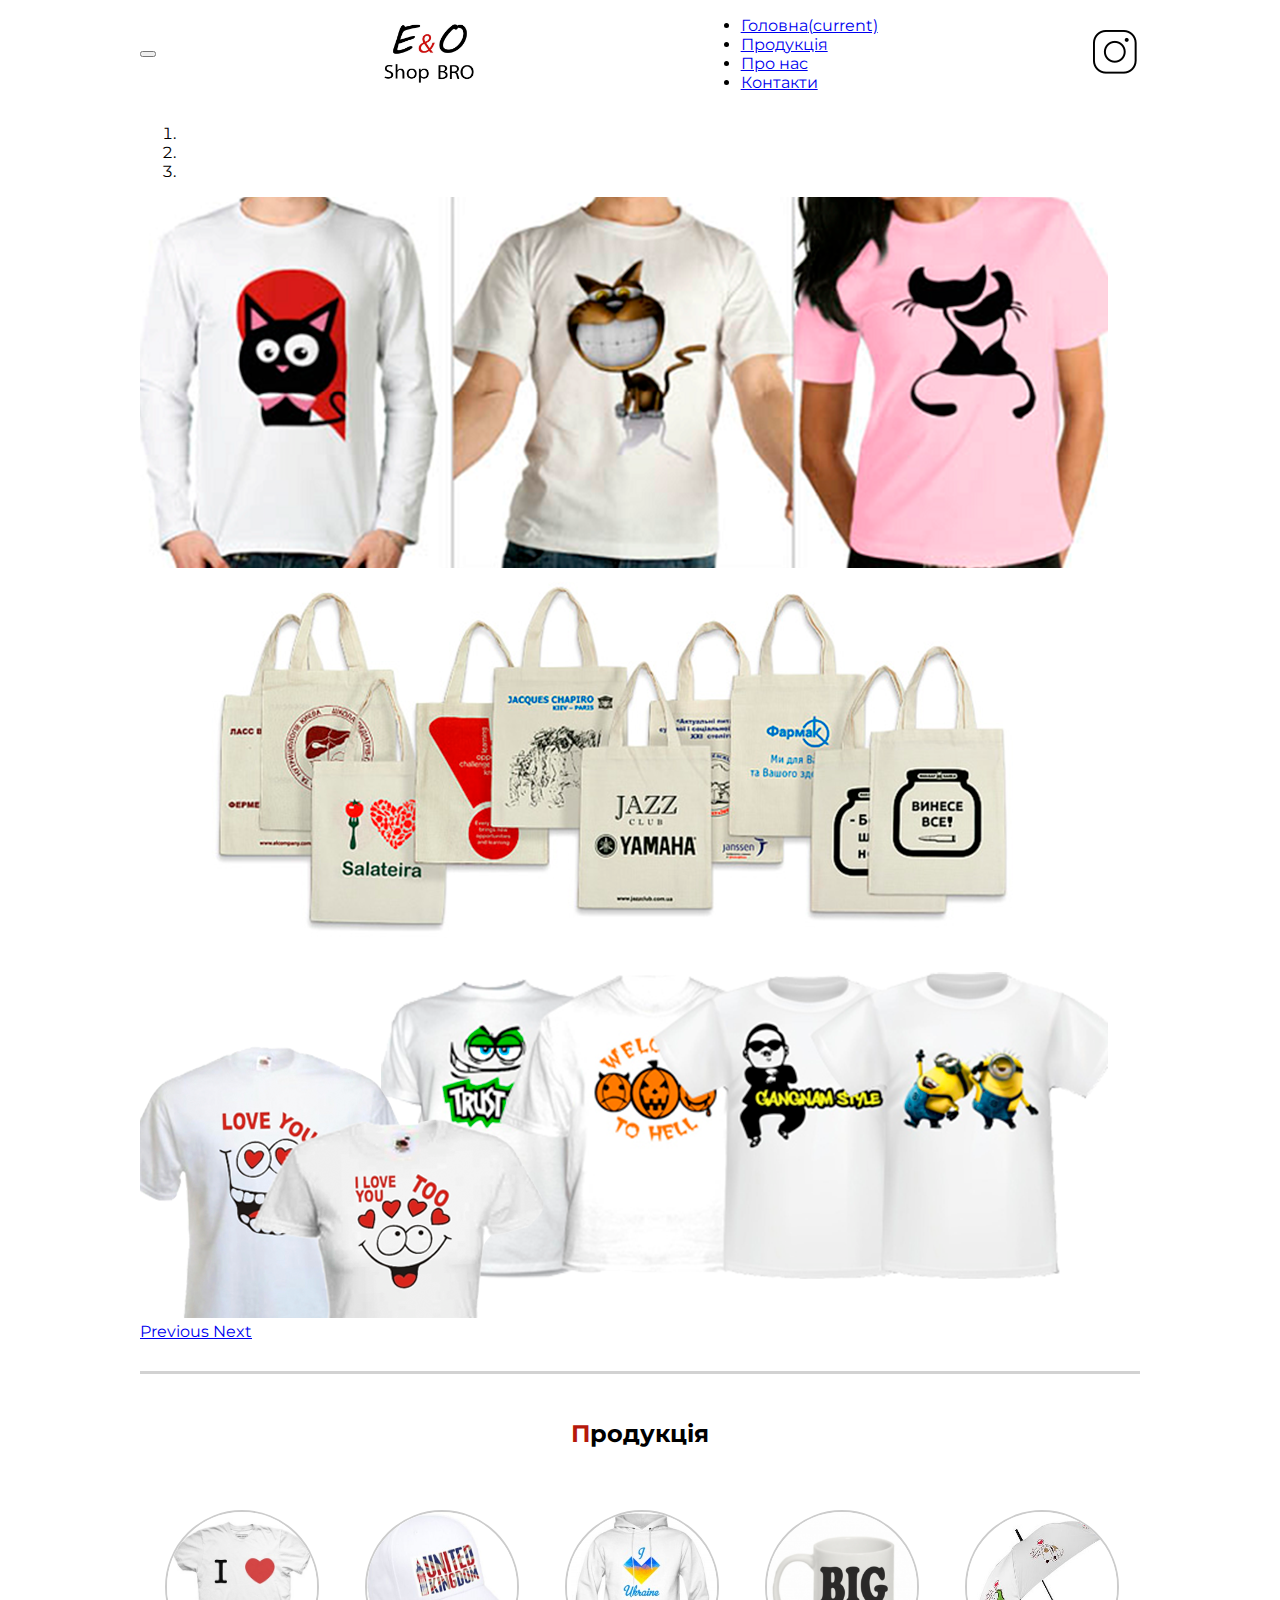
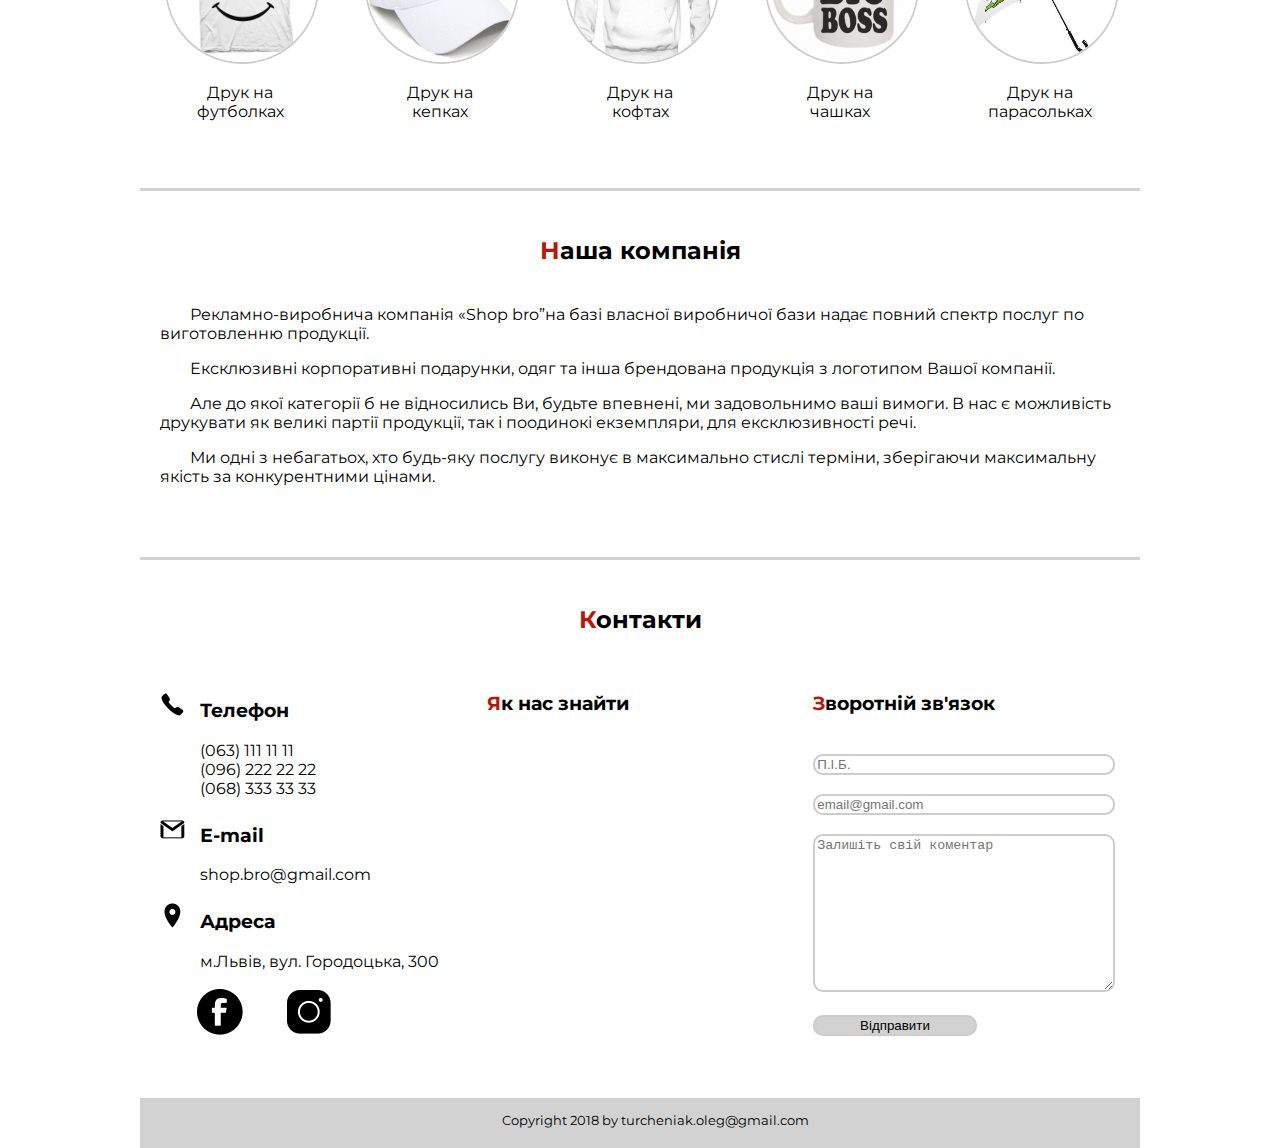
<file: index.html>
<!DOCTYPE html>
<html lang="en">
<head>
    <meta charset="UTF-8">
    <meta name="viewport" content="width=device-width, initial-scale=1.0">
    <meta http-equiv="X-UA-Compatible" content="ie=edge">
    <title>E&O Shop BRO</title>
    <link rel="stylesheet" href="https://stackpath.bootstrapcdn.com/bootstrap/4.1.3/css/bootstrap.min.css" integrity="sha384-MCw98/SFnGE8fJT3GXwEOngsV7Zt27NXFoaoApmYm81iuXoPkFOJwJ8ERdknLPMO" crossorigin="anonymous">
    <link rel="stylesheet" href="css/index.css" type="text/css">
    <link rel="shortcut icon" href="img/favicon.ico" type="image/ico">
</head>
<body>
    <header id="home">
        <nav class="navbar navbar-expand-lg navbar-light bg-white">
            <button class="navbar-toggler" type="button" data-toggle="collapse" data-target="#navbarTogglerDemo03" aria-controls="navbarTogglerDemo03" aria-expanded="false" aria-label="Toggle navigation">
                <span class="navbar-toggler-icon"></span>
            </button>
            <div>
                <a class="navbar-brand" href="#home"><img class="logo" src="img/logo.jpg" alt="logo"></a>
            </div>
            <div class="collapse navbar-collapse" id="navbarTogglerDemo03">
                <ul class="navbar-nav mr-auto mt-2 mt-lg-0">
                    <li class="nav-item active">
                        <a class="nav-link smooth" href="#home">Головна<span class="sr-only">(current)</span></a>
                    </li>
                    <li class="nav-item">
                        <a class="nav-link smooth" href="#products">Продукція</a>
                    </li>
                    <li class="nav-item">
                        <a class="nav-link smooth" href="#about_us">Про нас</a>
                    </li>
                    <li class="nav-item">
                        <a class="nav-link smooth" href="#contacts">Контакти</a>
                    </li>
                </ul>
            </div>
            <div>
                <a class="navbar-brand" href="https://www.instagram.com/shop_bro_ua/"><img class="logo_instagram" src="img/instagram_icon_white.png" alt="instagram"></a>
            </div>
        </nav>
        <div id="carouselExampleIndicators" class="carousel slide" data-ride="carousel">
            <ol class="carousel-indicators">
                <li data-target="#carouselExampleIndicators" data-slide-to="0" class="active"></li>
                <li data-target="#carouselExampleIndicators" data-slide-to="1"></li>
                <li data-target="#carouselExampleIndicators" data-slide-to="2"></li>
            </ol>
            <div class="carousel-inner">
                <div class="carousel-item active">
                    <img class="d-block w-100" src="img/banner_t-shirt.png" alt="t-shirt">
                </div>
                <div class="carousel-item">
                    <img class="d-block w-100" src="img/banner_bag.png" alt="bag">
                </div>
                <div class="carousel-item">
                    <img class="d-block w-100" src="img/banner_futbolki.png" alt="futbolki">
                </div>
            </div>
            <a class="carousel-control-prev" href="#carouselExampleIndicators" role="button" data-slide="prev">
           <span class="carousel-control-prev-icon" aria-hidden="true"></span>
           <span class="sr-only">Previous</span>
         </a>
            <a class="carousel-control-next" href="#carouselExampleIndicators" role="button" data-slide="next">
           <span class="carousel-control-next-icon" aria-hidden="true"></span>
           <span class="sr-only">Next</span>
         </a>
        </div>
    </header>
    <section id="products">
        <h2>Продукція</h2>
        <div class="product-list">
            <div class="product-card">
                <a target="_self" href="t-shirt.html">
                        <img src="img/t-shirt.jpg" alt="Футболки">
                    </a>
                <div class="review">Друк на футболках</a></div>
            </div>
            <div class="product-card">
                <a target="_self" href="cap.html">
                        <img src="img/cap.jpg" alt="Кепкі">
                    </a>
                <div class="review">Друк на кепках</div>
            </div>
            <div class="product-card">
                <a target="_self" href="blouse.html">
                        <img src="img/blouse.jpg" alt="Кофти">
                    </a>
                <div class="review">Друк на кофтах</div>
            </div>
            <div class="product-card">
                <a target="_self" href="cup.html">
                        <img src="img/cup.jpg" alt="Чашки">
                    </a>
                <div class="review">Друк на чашках</div>
            </div>
            <div class="product-card">
                <a target="_self" href="umbrella.html">
                        <img src="img/umbrella.jpg" alt="Парасольки">
                    </a>
                <div class="review">Друк на парасольках</div>
            </div>
        </div>
    </section>
    <section id="about_us">
        <h2>Наша компанія</h2>
        <p>Рекламно-виробнича компанія «Shop bro”на базі власної виробничої бази надає повний спектр послуг по виготовленню продукції.</p>
        <p>Ексклюзивні корпоративні подарунки, одяг та інша брендована продукція з логотипом Вашої компанії.</p>
        <p>Але до якої категорії б не відносились Ви, будьте впевнені, ми задовольнимо ваші вимоги. В нас є можливість друкувати як великі партії продукції, так і поодинокі екземпляри, для ексклюзивності речі.</p>
        <p>Ми одні з небагатьох, хто будь-яку послугу виконує в максимально стислі терміни, зберігаючи максимальну якість за конкурентними цінами.</p>
    </section>
    <footer id="contacts">
        <section>
            <h2>Контакти</h2>
            <div class="contact-list">
                <div class="cont contact-card">
                    <h3><img class="icons" src="img/phone-icon.png" alt="Телефон">Телефон</h3>
                    <ul class="conts">
                        <li>(063) 111 11 11</li>
                        <li>(096) 222 22 22</li>
                        <li>(068) 333 33 33</li>
                    </ul>
                    <h3><img class="icons" src="img/mai-icon.png" alt="Е-mail">Е-mail</h3>
                    <ul class="conts">
                        <li>shop.bro@gmail.com</li>
                    </ul>
                    <h3><img class="icons" src="img/local-icon.png" alt="Адреса">Адреса</h3>
                    <ul class="conts">
                        <li>м.Львів, вул. Городоцька, 300</li>
                    </ul>
                    <a class="icons-sm" href="https://www.facebook.com/profile.php?id=100007204816958"><img src="img/facebook.png" alt="facebook"></a>
                    <a class="icons-sm" href="https://www.instagram.com/shop_bro_ua/"><img src="img/instagram_icon_black.png" alt="instagram"></a>
                </div>
                <div class="location contact-card">
                    <h3>Як нас знайти</h3>
                    <iframe class="location-map" src="https://www.google.com/maps/embed?pb=!1m14!1m12!1m3!1d3061.105569706121!2d23.92005285309671!3d49.82229878882454!2m3!1f0!2f0!3f0!3m2!1i1024!2i768!4f13.1!5e0!3m2!1suk!2sua!4v1532902355750"  allowfullscreen></iframe>
                </div>
                <div class="feedback contact-card">
                    <h3>Зворотній зв'язок</h3>
                    <form method="POST" action="https://formspree.io/turcheniak.oleg@gmail.com">
                        <input type="text" name="П.І.Б." id="client-name" title="client-name" placeholder="П.І.Б." required>
                        <br><br>
                        <input type="email" name="client-email" title="client-email" placeholder="email@gmail.com" required>
                        <br><br>
                        <textarea name="message" rows="10" cols="30" title="comment" placeholder="Залишіть свій коментар"></textarea>
                        <br><br>
                        <input class="btm" type="submit" value="Відправити" />
                        <br><br>
                    </form>
                </div>
            </div>
        </section>
        <div class="end">
            <p>Copyright 2018 by turcheniak.oleg@gmail.com</p>
        </div>
    </footer>
    <script src="https://code.jquery.com/jquery-3.3.1.min.js" integrity="sha256-FgpCb/KJQlLNfOu91ta32o/NMZxltwRo8QtmkMRdAu8=" crossorigin="anonymous">
    </script>
    <script src="https://cdnjs.cloudflare.com/ajax/libs/popper.js/1.14.3/umd/popper.min.js" integrity="sha384-ZMP7rVo3mIykV+2+9J3UJ46jBk0WLaUAdn689aCwoqbBJiSnjAK/l8WvCWPIPm49" crossorigin="anonymous">
    </script>
    <script src="https://stackpath.bootstrapcdn.com/bootstrap/4.1.3/js/bootstrap.min.js" integrity="sha384-ChfqqxuZUCnJSK3+MXmPNIyE6ZbWh2IMqE241rYiqJxyMiZ6OW/JmZQ5stwEULTy" crossorigin="anonymous">
    </script>
    <script src="js/smooth-scroll.js"></script>
</body>
</html>
</file>
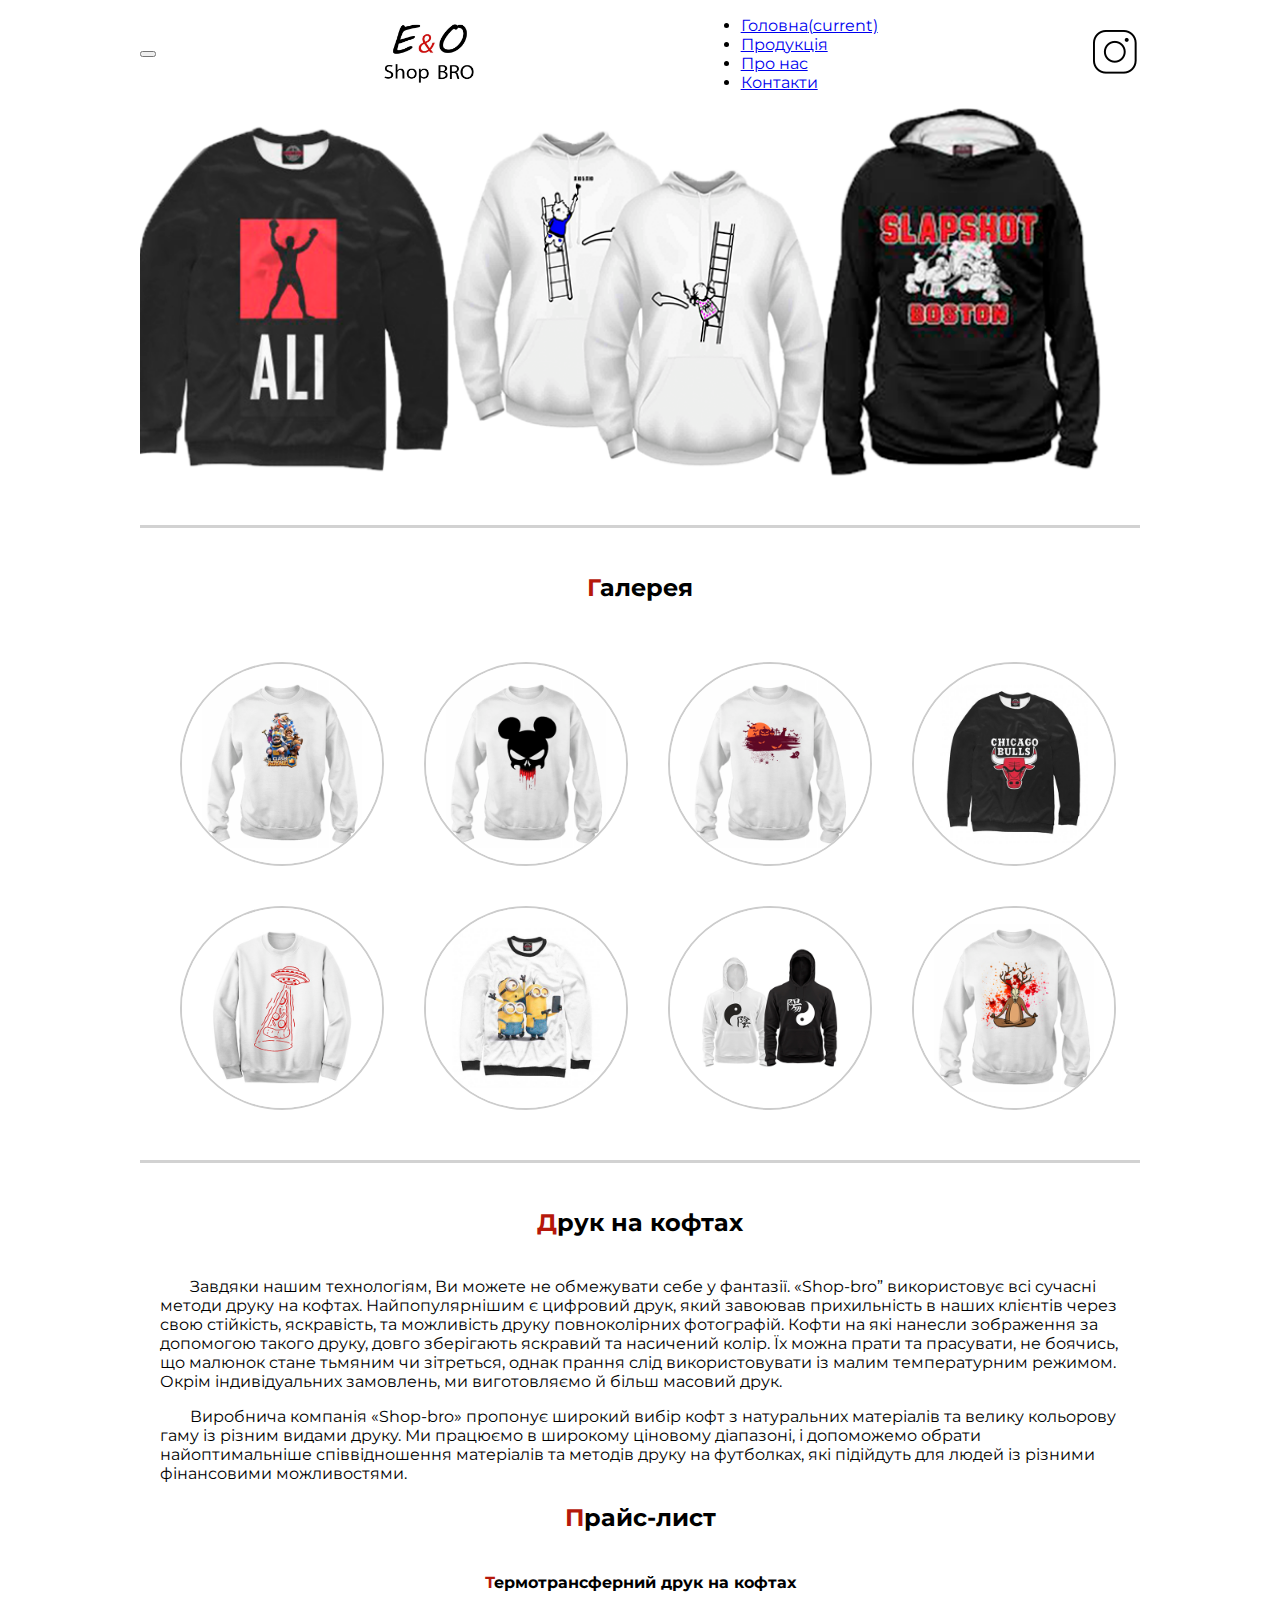
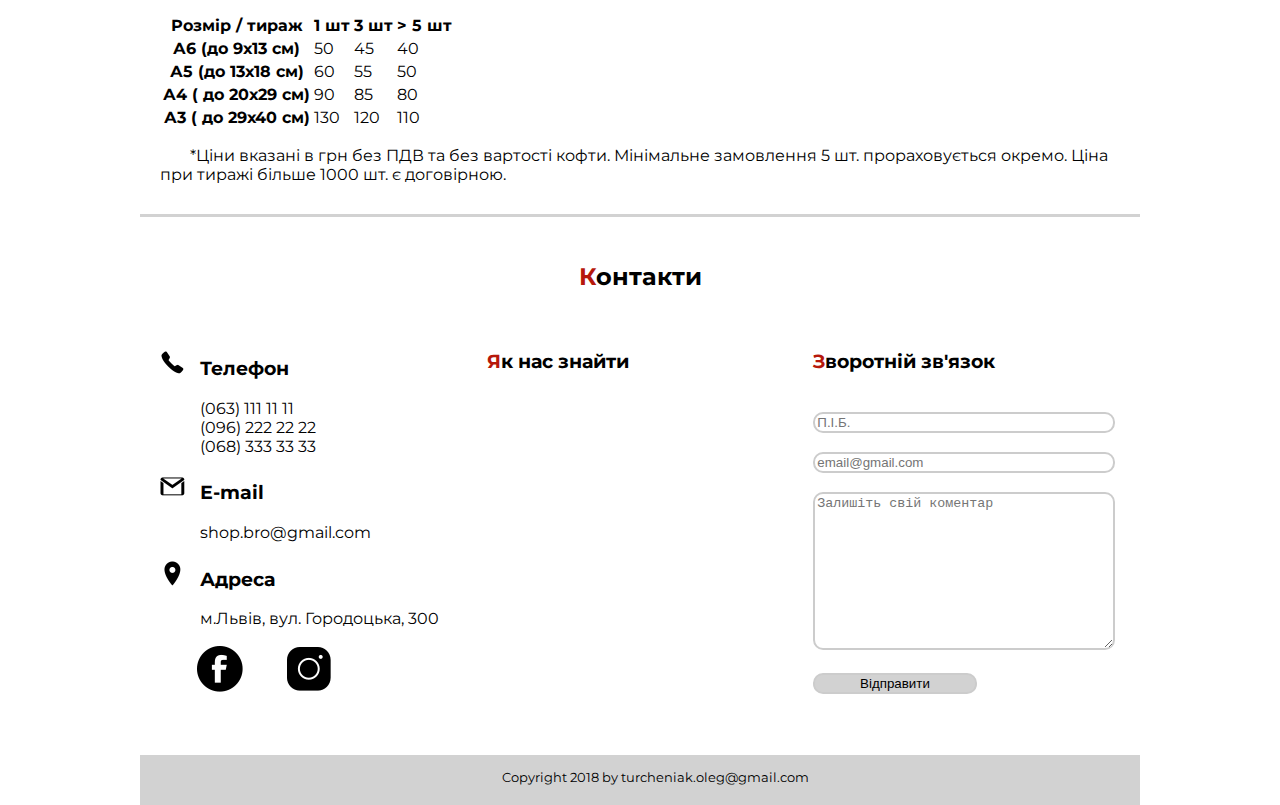
<file: blouse.html>
<!DOCTYPE html>
<html lang="en">
<head>
    <meta charset="UTF-8">
    <meta name="viewport" content="width=device-width, initial-scale=1.0">
    <meta http-equiv="X-UA-Compatible" content="ie=edge">
    <title>E&O Shop BRO Кофти</title>
    <link rel="stylesheet" href="https://stackpath.bootstrapcdn.com/bootstrap/4.1.3/css/bootstrap.min.css" integrity="sha384-MCw98/SFnGE8fJT3GXwEOngsV7Zt27NXFoaoApmYm81iuXoPkFOJwJ8ERdknLPMO" crossorigin="anonymous">
    <link rel="stylesheet" href="css/index.css" type="text/css">
    <link rel="stylesheet" href="css/product.css" type="text/css">
    <link rel="shortcut icon" href="img/favicon.ico" type="image/ico">
</head>
<body>
    <header id="home">
        <nav class="navbar navbar-expand-lg navbar-light bg-white">
            <button class="navbar-toggler" type="button" data-toggle="collapse" data-target="#navbarTogglerDemo03" aria-controls="navbarTogglerDemo03" aria-expanded="false" aria-label="Toggle navigation">
                <span class="navbar-toggler-icon"></span>
            </button>
            <div>
                <a class="navbar-brand" href="index.html"><img class="logo" src="img/logo.jpg" alt="logo"></a>
            </div>
            <div class="collapse navbar-collapse" id="navbarTogglerDemo03">
                <ul class="navbar-nav mr-auto mt-2 mt-lg-0">
                    <li class="nav-item active">
                        <a class="nav-link smooth" href="index.html">Головна<span class="sr-only">(current)</span></a>
                    </li>
                    <li class="nav-item">
                        <a class="nav-link smooth" href="index.html#products">Продукція</a>
                    </li>
                    <li class="nav-item">
                        <a class="nav-link smooth" href="index.html#about_us">Про нас</a>
                    </li>
                    <li class="nav-item">
                        <a class="nav-link smooth" href="#contacts">Контакти</a>
                    </li>
                </ul>
            </div>
            <div>
                <a class="navbar-brand" href="https://www.instagram.com/shop_bro_ua/"><img class="logo_instagram" src="img/instagram_icon_white.png" alt="instagram"></a>
            </div>
        </nav>
    </header>
    <div>
        <img class="product-banner" src="img/blouse_banner.png" alt="Banner">
    </div>
    <div class="product-bor product-info">
        <h2>Галерея</h2>
        <div class="galery-list">
            <div class="galery-card">
                <img src="img/products/blouse_a.png">
            </div>
            <div class="galery-card">
                <img src="img/products/blouse_b.png">
            </div>
            <div class="galery-card">
                <img src="img/products/blouse_c.png">
            </div>
            <div class="galery-card">
                <img src="img/products/blouse_d.png">
            </div>
            <div class="galery-card">
                <img src="img/products/blouse_e.png">
            </div>
            <div class="galery-card">
                <img src="img/products/blouse_f.png">
            </div>
            <div class="galery-card">
                <img src="img/products/blouse_i.png">
            </div>
            <div class="galery-card">
                <img src="img/products/blouse_o.png">
            </div>
        </div>
    </div>
    <div class="product-bor product-info">
        <h2>Друк на кофтах</h2>
        <p>Завдяки нашим технологіям, Ви можете не обмежувати себе у фантазії. «Shop-bro” використовує всі сучасні методи друку на кофтах. Найпопулярнішим є цифровий друк, який завоював прихильність в наших клієнтів через свою стійкість, яскравість, та можливість
            друку повноколірних фотографій. Кофти на які нанесли зображення за допомогою такого друку, довго зберігають яскравий та насичений колір. Їх можна прати та прасувати, не боячись, що малюнок стане тьмяним чи зітреться, однак прання слід використовувати
            із малим температурним режимом. Окрім індивідуальних замовлень, ми виготовляємо й більш масовий друк.</p>
        <p>Виробнича компанія «Shop-bro» пропонує широкий вибір кофт з натуральних матеріалів та велику кольорову гаму із різним видами друку. Ми працюємо в широкому ціновому діапазоні, і допоможемо обрати найоптимальніше співвідношення матеріалів та методів
            друку на футболках, які підійдуть для людей із різними фінансовими можливостями.</p>
        <h2>Прайс-лист</h2>
        <h4>Термотрансферний друк на кофтах</h4>
        <table class="table table-hover">
            <thead>
                <tr>
                    <th scope="col">Розмір / тираж</th>
                    <th scope="col">1 шт</th>
                    <th scope="col">3 шт</th>
                    <th scope="col">> 5 шт</th>
                </tr>
            </thead>
            <tbody>
                <tr>
                    <th scope="row">А6 (до 9х13 см)</th>
                    <td>50</td>
                    <td>45</td>
                    <td>40</td>
                </tr>
                <tr>
                    <th scope="row">А5 (до 13х18 см)</th>
                    <td>60</td>
                    <td>55</td>
                    <td>50</td>
                </tr>
                <tr>
                    <th scope="row">А4 ( до 20х29 см)</th>
                    <td>90</td>
                    <td>85</td>
                    <td>80</td>
                </tr>
                <tr>
                    <th scope="row">А3 ( до 29х40 см)</th>
                    <td>130</td>
                    <td>120</td>
                    <td>110</td>
                </tr>
            </tbody>
        </table>
        <p>*Ціни вказані в грн без ПДВ та без вартості кофти. Мінімальне замовлення 5 шт. прораховується окремо. Ціна при тиражі більше 1000 шт. є договірною.</p>
    </div>
    <footer id="contacts">
        <section>
            <h2>Контакти</h2>
            <div class="contact-list">
                <div class="cont contact-card">
                    <h3><img class="icons" src="img/phone-icon.png" alt="Телефон">Телефон</h3>
                    <ul class="conts">
                        <li>(063) 111 11 11</li>
                        <li>(096) 222 22 22</li>
                        <li>(068) 333 33 33</li>
                    </ul>
                    <h3><img class="icons" src="img/mai-icon.png" alt="Е-mail">Е-mail</h3>
                    <ul class="conts">
                        <li>shop.bro@gmail.com</li>
                    </ul>
                    <h3><img class="icons" src="img/local-icon.png" alt="Адреса">Адреса</h3>
                    <ul class="conts">
                        <li>м.Львів, вул. Городоцька, 300</li>
                    </ul>
                    <a class="icons-sm" href="https://www.facebook.com/profile.php?id=100007204816958"><img src="img/facebook.png" alt="facebook"></a>
                    <a class="icons-sm" href="https://www.instagram.com/shop_bro_ua/"><img src="img/instagram_icon_black.png" alt="instagram"></a>
                </div>
                <div class="location contact-card">
                    <h3>Як нас знайти</h3>
                    <iframe class="location-map" src="https://www.google.com/maps/embed?pb=!1m14!1m12!1m3!1d3061.105569706121!2d23.92005285309671!3d49.82229878882454!2m3!1f0!2f0!3f0!3m2!1i1024!2i768!4f13.1!5e0!3m2!1suk!2sua!4v1532902355750"  allowfullscreen></iframe>
                </div>
                <div class="feedback contact-card">
                    <h3>Зворотній зв'язок</h3>
                    <form method="POST" action="https://formspree.io/turcheniak.oleg@gmail.com">
                        <input type="text" name="П.І.Б." id="client-name" title="client-name" placeholder="П.І.Б." required>
                        <br><br>
                        <input type="email" name="client-email" title="client-email" placeholder="email@gmail.com" required>
                        <br><br>
                        <textarea name="message" rows="10" cols="30" title="comment" placeholder="Залишіть свій коментар"></textarea>
                        <br><br>
                        <input class="btm" type="submit" value="Відправити" />
                        <br><br>
                    </form>
                </div>
            </div>
        </section>
        <div class="end">
            <p>Copyright 2018 by turcheniak.oleg@gmail.com</p>
        </div>
    </footer>
    <script src="https://code.jquery.com/jquery-3.3.1.min.js" integrity="sha256-FgpCb/KJQlLNfOu91ta32o/NMZxltwRo8QtmkMRdAu8=" crossorigin="anonymous">
    </script>
    <script src="https://cdnjs.cloudflare.com/ajax/libs/popper.js/1.14.3/umd/popper.min.js" integrity="sha384-ZMP7rVo3mIykV+2+9J3UJ46jBk0WLaUAdn689aCwoqbBJiSnjAK/l8WvCWPIPm49" crossorigin="anonymous">
    </script>
    <script src="https://stackpath.bootstrapcdn.com/bootstrap/4.1.3/js/bootstrap.min.js" integrity="sha384-ChfqqxuZUCnJSK3+MXmPNIyE6ZbWh2IMqE241rYiqJxyMiZ6OW/JmZQ5stwEULTy" crossorigin="anonymous">
    </script>
    <script src="js/smooth-scroll.js"></script>
</body>
</html>
</file>
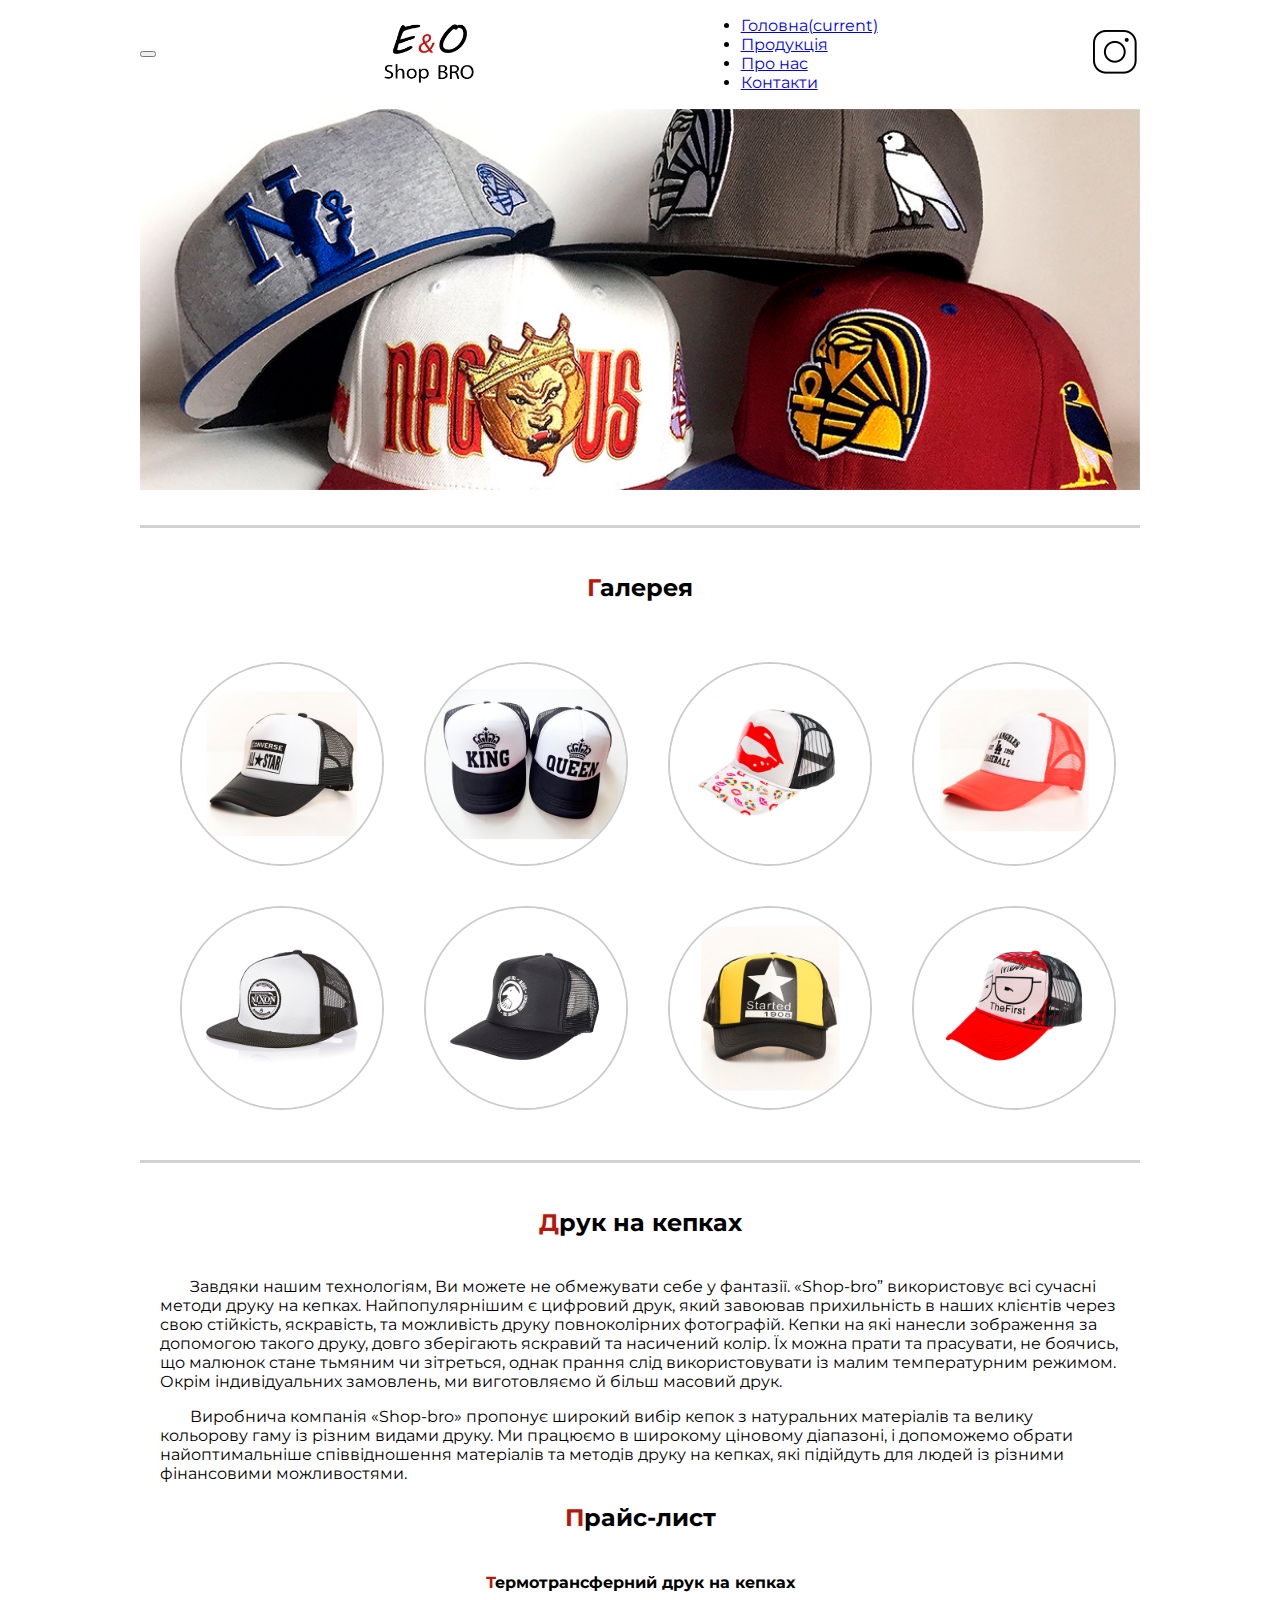
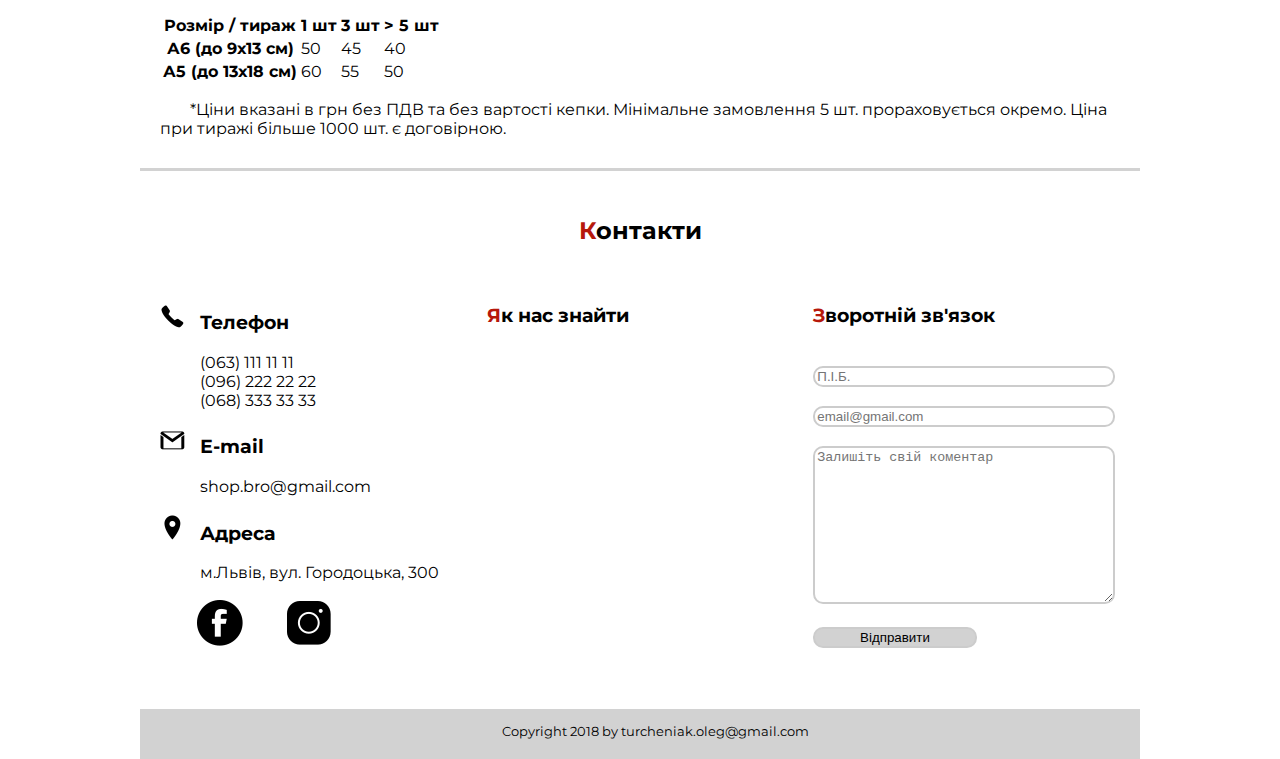
<file: cap.html>
<!DOCTYPE html>
<html lang="en">
<head>
    <meta charset="UTF-8">
    <meta name="viewport" content="width=device-width, initial-scale=1.0">
    <meta http-equiv="X-UA-Compatible" content="ie=edge">
    <title>E&O Shop BRO Кепки</title>
    <link rel="stylesheet" href="https://stackpath.bootstrapcdn.com/bootstrap/4.1.3/css/bootstrap.min.css" integrity="sha384-MCw98/SFnGE8fJT3GXwEOngsV7Zt27NXFoaoApmYm81iuXoPkFOJwJ8ERdknLPMO" crossorigin="anonymous">
    <link rel="stylesheet" href="css/index.css" type="text/css">
    <link rel="stylesheet" href="css/product.css" type="text/css">
    <link rel="shortcut icon" href="img/favicon.ico" type="image/ico">
</head>
<body>
    <header id="home">
        <nav class="navbar navbar-expand-lg navbar-light bg-white">
            <button class="navbar-toggler" type="button" data-toggle="collapse" data-target="#navbarTogglerDemo03" aria-controls="navbarTogglerDemo03" aria-expanded="false" aria-label="Toggle navigation">
                <span class="navbar-toggler-icon"></span>
            </button>
            <div>
                <a class="navbar-brand" href="index.html"><img class="logo" src="img/logo.jpg" alt="logo"></a>
            </div>
            <div class="collapse navbar-collapse" id="navbarTogglerDemo03">
                <ul class="navbar-nav mr-auto mt-2 mt-lg-0">
                    <li class="nav-item active">
                        <a class="nav-link smooth" href="index.html">Головна<span class="sr-only">(current)</span></a>
                    </li>
                    <li class="nav-item">
                        <a class="nav-link smooth" href="index.html#products">Продукція</a>
                    </li>
                    <li class="nav-item">
                        <a class="nav-link smooth" href="index.html#about_us">Про нас</a>
                    </li>
                    <li class="nav-item">
                        <a class="nav-link smooth" href="#contacts">Контакти</a>
                    </li>
                </ul>
            </div>
            <div>
                <a class="navbar-brand" href="https://www.instagram.com/shop_bro_ua/"><img class="logo_instagram" src="img/instagram_icon_white.png" alt="instagram"></a>
            </div>
        </nav>
    </header>
    <div>
        <img class="product-banner" src="img/cap_banner.png" alt="Banner">
    </div>
    <div class="product-bor product-info">
        <h2>Галерея</h2>
        <div class="galery-list">
            <div class="galery-card">
                <img src="img/products/cap_allstar.png">
            </div>
            <div class="galery-card">
                <img src="img/products/cap_king.png">
            </div>
            <div class="galery-card">
                <img src="img/products/cap_lips.png">
            </div>
            <div class="galery-card">
                <img src="img/products/cap_losangeles.png">
            </div>
            <div class="galery-card">
                <img src="img/products/cap_nixon.png">
            </div>
            <div class="galery-card">
                <img src="img/products/cap_shdw.png">
            </div>
            <div class="galery-card">
                <img src="img/products/cap_started.png">
            </div>
            <div class="galery-card">
                <img src="img/products/cap_thefirst.png">
            </div>
        </div>
    </div>
    <div class="product-bor product-info">
        <h2>Друк на кепках</h2>
        <p>Завдяки нашим технологіям, Ви можете не обмежувати себе у фантазії. «Shop-bro” використовує всі сучасні методи друку на кепках. Найпопулярнішим є цифровий друк, який завоював прихильність в наших клієнтів через свою стійкість, яскравість, та можливість
            друку повноколірних фотографій. Кепки на які нанесли зображення за допомогою такого друку, довго зберігають яскравий та насичений колір. Їх можна прати та прасувати, не боячись, що малюнок стане тьмяним чи зітреться, однак прання слід використовувати
            із малим температурним режимом. Окрім індивідуальних замовлень, ми виготовляємо й більш масовий друк.</p>
        <p>Виробнича компанія «Shop-bro» пропонує широкий вибір кепок з натуральних матеріалів та велику кольорову гаму із різним видами друку. Ми працюємо в широкому ціновому діапазоні, і допоможемо обрати найоптимальніше співвідношення матеріалів та методів
            друку на кепках, які підійдуть для людей із різними фінансовими можливостями.</p>
        <h2>Прайс-лист</h2>
        <h4>Термотрансферний друк на кепках</h4>
        <table class="table table-hover">
            <thead>
                <tr>
                    <th scope="col">Розмір / тираж</th>
                    <th scope="col">1 шт</th>
                    <th scope="col">3 шт</th>
                    <th scope="col">> 5 шт</th>
                </tr>
            </thead>
            <tbody>
                <tr>
                    <th scope="row">А6 (до 9х13 см)</th>
                    <td>50</td>
                    <td>45</td>
                    <td>40</td>
                </tr>
                <tr>
                    <th scope="row">А5 (до 13х18 см)</th>
                    <td>60</td>
                    <td>55</td>
                    <td>50</td>
                </tr>
            </tbody>
        </table>
        <p>*Ціни вказані в грн без ПДВ та без вартості кепки. Мінімальне замовлення 5 шт. прораховується окремо. Ціна при тиражі більше 1000 шт. є договірною.</p>
    </div>
    <footer id="contacts">
        <section>
            <h2>Контакти</h2>
            <div class="contact-list">
                <div class="cont contact-card">
                    <h3><img class="icons" src="img/phone-icon.png" alt="Телефон">Телефон</h3>
                    <ul class="conts">
                        <li>(063) 111 11 11</li>
                        <li>(096) 222 22 22</li>
                        <li>(068) 333 33 33</li>
                    </ul>
                    <h3><img class="icons" src="img/mai-icon.png" alt="Е-mail">Е-mail</h3>
                    <ul class="conts">
                        <li>shop.bro@gmail.com</li>
                    </ul>
                    <h3><img class="icons" src="img/local-icon.png" alt="Адреса">Адреса</h3>
                    <ul class="conts">
                        <li>м.Львів, вул. Городоцька, 300</li>
                    </ul>
                    <a class="icons-sm" href="https://www.facebook.com/profile.php?id=100007204816958"><img src="img/facebook.png" alt="facebook"></a>
                    <a class="icons-sm" href="https://www.instagram.com/shop_bro_ua/"><img src="img/instagram_icon_black.png" alt="instagram"></a>
                </div>
                <div class="location contact-card">
                    <h3>Як нас знайти</h3>
                    <iframe class="location-map" src="https://www.google.com/maps/embed?pb=!1m14!1m12!1m3!1d3061.105569706121!2d23.92005285309671!3d49.82229878882454!2m3!1f0!2f0!3f0!3m2!1i1024!2i768!4f13.1!5e0!3m2!1suk!2sua!4v1532902355750"  allowfullscreen></iframe>
                </div>
                <div class="feedback contact-card">
                    <h3>Зворотній зв'язок</h3>
                    <form method="POST" action="https://formspree.io/turcheniak.oleg@gmail.com">
                        <input type="text" name="П.І.Б." id="client-name" title="client-name" placeholder="П.І.Б." required>
                        <br><br>
                        <input type="email" name="client-email" title="client-email" placeholder="email@gmail.com" required>
                        <br><br>
                        <textarea name="message" rows="10" cols="30" title="comment" placeholder="Залишіть свій коментар"></textarea>
                        <br><br>
                        <input class="btm" type="submit" value="Відправити" />
                        <br><br>
                    </form>
                </div>
            </div>
        </section>
        <div class="end">
            <p>Copyright 2018 by turcheniak.oleg@gmail.com</p>
        </div>
    </footer>
    <script src="https://code.jquery.com/jquery-3.3.1.min.js" integrity="sha256-FgpCb/KJQlLNfOu91ta32o/NMZxltwRo8QtmkMRdAu8=" crossorigin="anonymous">
    </script>
    <script src="https://cdnjs.cloudflare.com/ajax/libs/popper.js/1.14.3/umd/popper.min.js" integrity="sha384-ZMP7rVo3mIykV+2+9J3UJ46jBk0WLaUAdn689aCwoqbBJiSnjAK/l8WvCWPIPm49" crossorigin="anonymous">
    </script>
    <script src="https://stackpath.bootstrapcdn.com/bootstrap/4.1.3/js/bootstrap.min.js" integrity="sha384-ChfqqxuZUCnJSK3+MXmPNIyE6ZbWh2IMqE241rYiqJxyMiZ6OW/JmZQ5stwEULTy" crossorigin="anonymous">
    </script>
    <script src="js/smooth-scroll.js"></script>
</body>
</html>
</file>
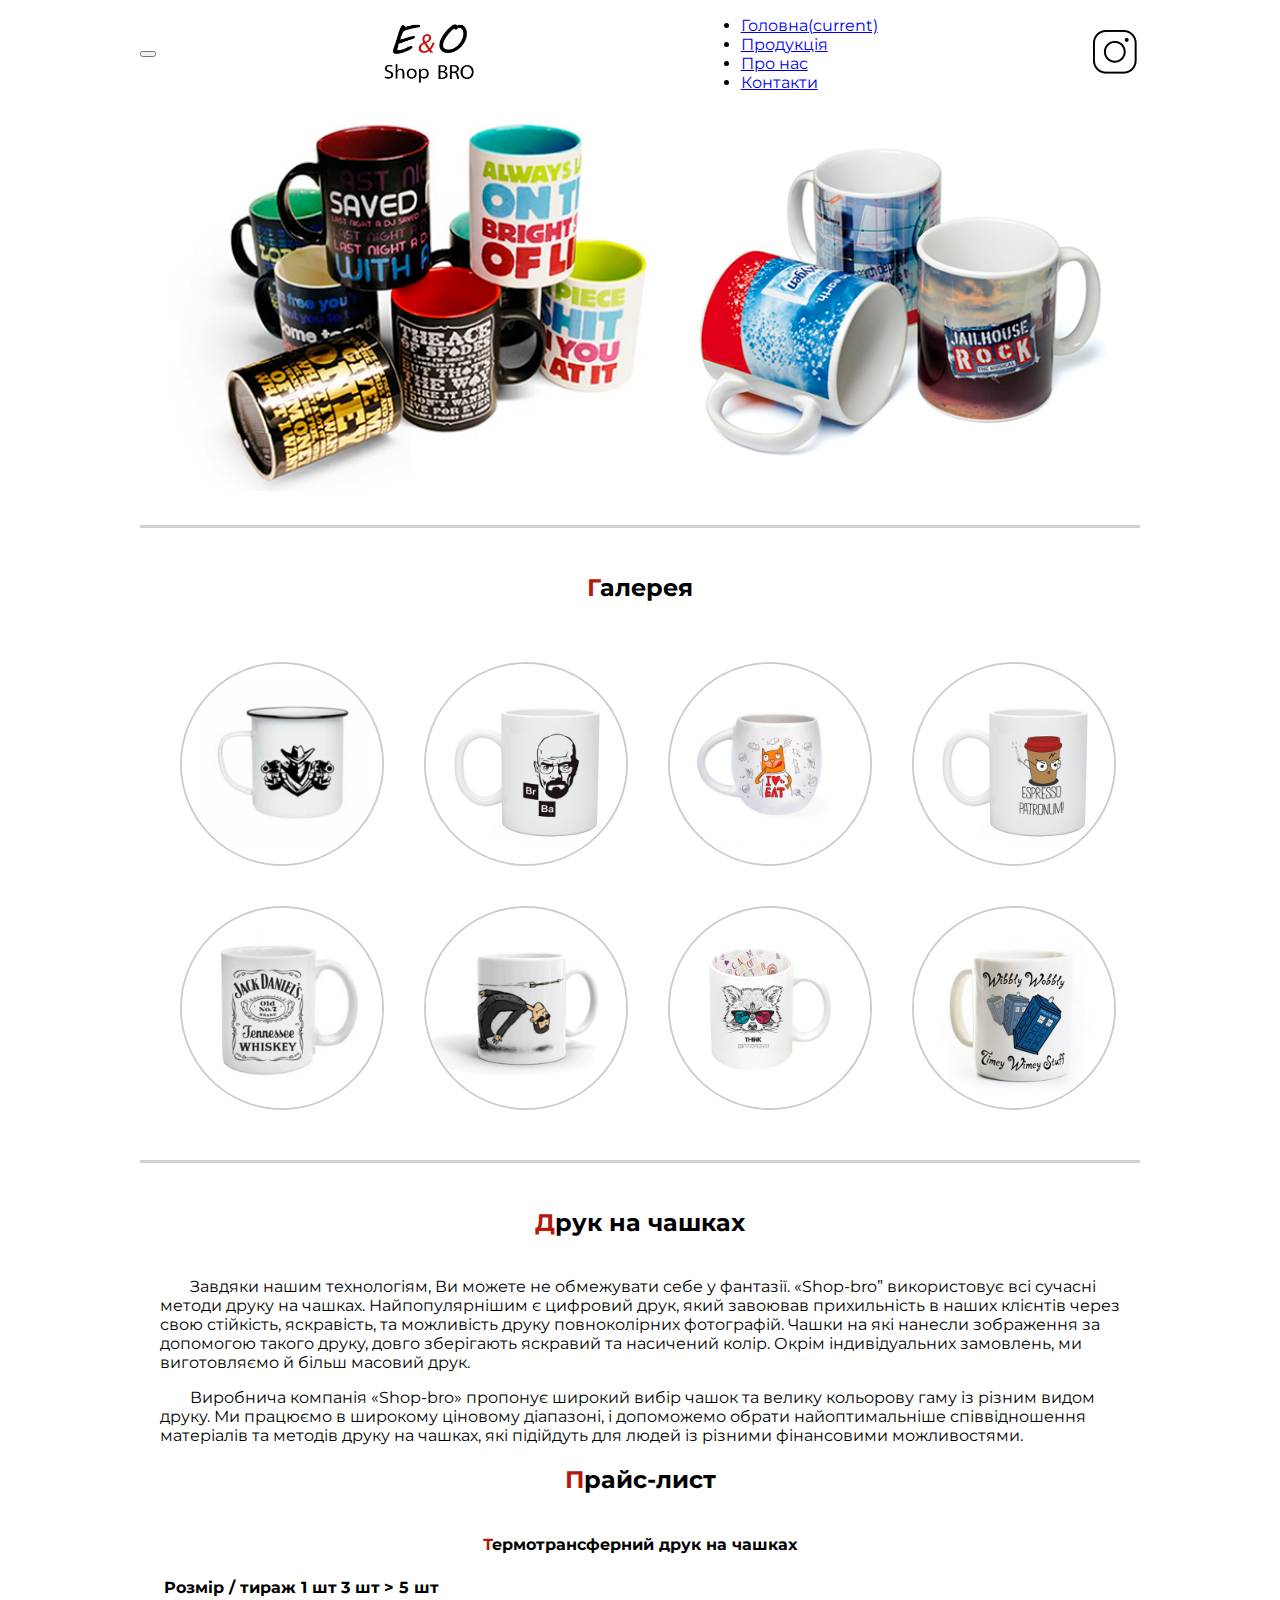
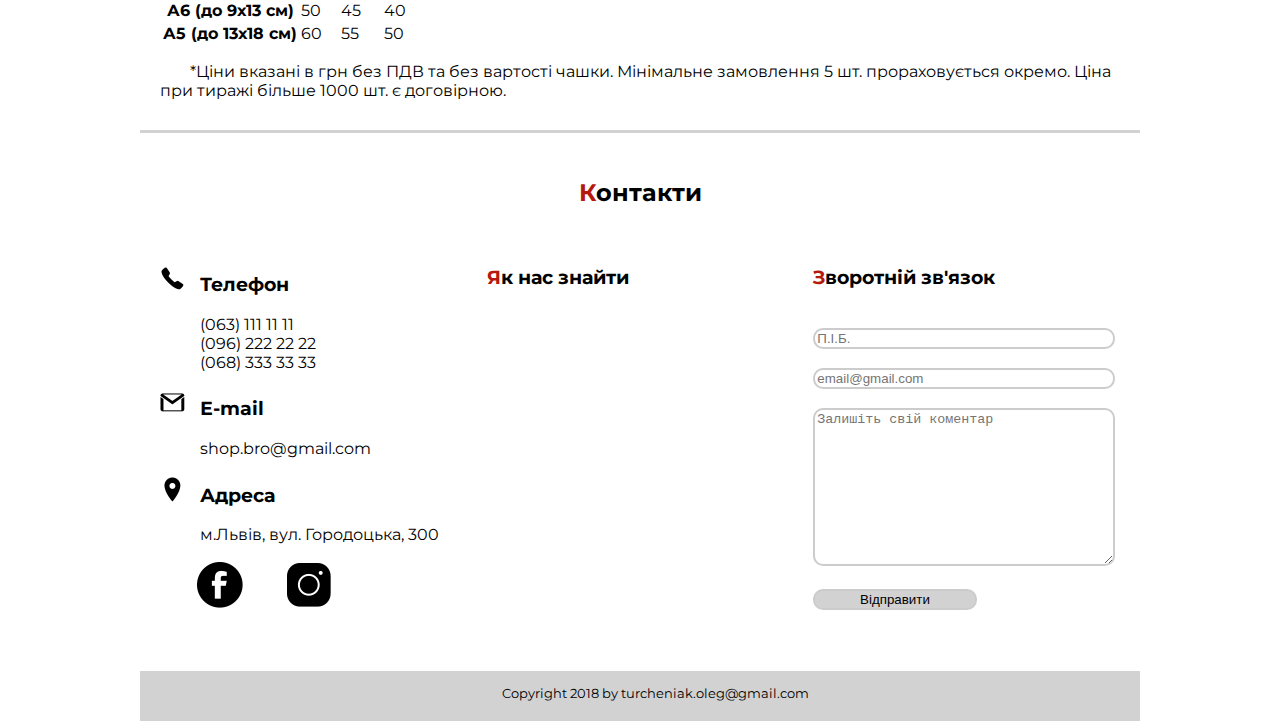
<file: cup.html>
<!DOCTYPE html>
<html lang="en">
<head>
    <meta charset="UTF-8">
    <meta name="viewport" content="width=device-width, initial-scale=1.0">
    <meta http-equiv="X-UA-Compatible" content="ie=edge">
    <title>E&O Shop BRO Чашки</title>
    <link rel="stylesheet" href="https://stackpath.bootstrapcdn.com/bootstrap/4.1.3/css/bootstrap.min.css" integrity="sha384-MCw98/SFnGE8fJT3GXwEOngsV7Zt27NXFoaoApmYm81iuXoPkFOJwJ8ERdknLPMO" crossorigin="anonymous">
    <link rel="stylesheet" href="css/index.css" type="text/css">
    <link rel="stylesheet" href="css/product.css" type="text/css">
    <link rel="shortcut icon" href="img/favicon.ico" type="image/ico">
</head>
<body>
    <header id="home">
        <nav class="navbar navbar-expand-lg navbar-light bg-white">
            <button class="navbar-toggler" type="button" data-toggle="collapse" data-target="#navbarTogglerDemo03" aria-controls="navbarTogglerDemo03" aria-expanded="false" aria-label="Toggle navigation">
                <span class="navbar-toggler-icon"></span>
            </button>
            <div>
                <a class="navbar-brand" href="index.html"><img class="logo" src="img/logo.jpg" alt="logo"></a>
            </div>
            <div class="collapse navbar-collapse" id="navbarTogglerDemo03">
                <ul class="navbar-nav mr-auto mt-2 mt-lg-0">
                    <li class="nav-item active">
                        <a class="nav-link smooth" href="index.html">Головна<span class="sr-only">(current)</span></a>
                    </li>
                    <li class="nav-item">
                        <a class="nav-link smooth" href="index.html#products">Продукція</a>
                    </li>
                    <li class="nav-item">
                        <a class="nav-link smooth" href="index.html#about_us">Про нас</a>
                    </li>
                    <li class="nav-item">
                        <a class="nav-link smooth" href="#contacts">Контакти</a>
                    </li>
                </ul>
            </div>
            <div>
                <a class="navbar-brand" href="https://www.instagram.com/shop_bro_ua/"><img class="logo_instagram" src="img/instagram_icon_white.png" alt="instagram"></a>
            </div>
        </nav>
    </header>
    <div>
        <img class="product-banner" src="img/cup_banner.png" alt="Banner">
    </div>
    <div class="product-bor product-info">
        <h2>Галерея</h2>
        <div class="galery-list">
            <div class="galery-card">
                <img src="img/products/cup_a.png">
            </div>
            <div class="galery-card">
                <img src="img/products/cup_brba.png">
            </div>
            <div class="galery-card">
                <img src="img/products/cup_cat.png">
            </div>
            <div class="galery-card">
                <img src="img/products/cup_espresso.png">
            </div>
            <div class="galery-card">
                <img src="img/products/cup_jack.png">
            </div>
            <div class="galery-card">
                <img src="img/products/cup_neo.png">
            </div>
            <div class="galery-card">
                <img src="img/products/cup_think.png">
            </div>
            <div class="galery-card">
                <img src="img/products/cup_wibby.png">
            </div>
        </div>
    </div>
    <div class="product-bor product-info">
        <h2>Друк на чашках</h2>
        <p>Завдяки нашим технологіям, Ви можете не обмежувати себе у фантазії. «Shop-bro” використовує всі сучасні методи друку на чашках. Найпопулярнішим є цифровий друк, який завоював прихильність в наших клієнтів через свою стійкість, яскравість, та можливість
            друку повноколірних фотографій. Чашки на які нанесли зображення за допомогою такого друку, довго зберігають яскравий та насичений колір. Окрім індивідуальних замовлень, ми виготовляємо й більш масовий друк.</p>
        <p>Виробнича компанія «Shop-bro» пропонує широкий вибір чашок та велику кольорову гаму із різним видом друку. Ми працюємо в широкому ціновому діапазоні, і допоможемо обрати найоптимальніше співвідношення матеріалів та методів друку на чашках, які
            підійдуть для людей із різними фінансовими можливостями.</p>
        <h2>Прайс-лист</h2>
        <h4>Термотрансферний друк на чашках</h4>
        <table class="table table-hover">
            <thead>
                <tr>
                    <th scope="col">Розмір / тираж</th>
                    <th scope="col">1 шт</th>
                    <th scope="col">3 шт</th>
                    <th scope="col">> 5 шт</th>
                </tr>
            </thead>
            <tbody>
                <tr>
                    <th scope="row">А6 (до 9х13 см)</th>
                    <td>50</td>
                    <td>45</td>
                    <td>40</td>
                </tr>
                <tr>
                    <th scope="row">А5 (до 13х18 см)</th>
                    <td>60</td>
                    <td>55</td>
                    <td>50</td>
                </tr>
            </tbody>
        </table>
        <p>*Ціни вказані в грн без ПДВ та без вартості чашки. Мінімальне замовлення 5 шт. прораховується окремо. Ціна при тиражі більше 1000 шт. є договірною.</p>
    </div>
    <footer id="contacts">
        <section>
            <h2>Контакти</h2>
            <div class="contact-list">
                <div class="cont contact-card">
                    <h3><img class="icons" src="img/phone-icon.png" alt="Телефон">Телефон</h3>
                    <ul class="conts">
                        <li>(063) 111 11 11</li>
                        <li>(096) 222 22 22</li>
                        <li>(068) 333 33 33</li>
                    </ul>
                    <h3><img class="icons" src="img/mai-icon.png" alt="Е-mail">Е-mail</h3>
                    <ul class="conts">
                        <li>shop.bro@gmail.com</li>
                    </ul>
                    <h3><img class="icons" src="img/local-icon.png" alt="Адреса">Адреса</h3>
                    <ul class="conts">
                        <li>м.Львів, вул. Городоцька, 300</li>
                    </ul>
                    <a class="icons-sm" href="https://www.facebook.com/profile.php?id=100007204816958"><img src="img/facebook.png" alt="facebook"></a>
                    <a class="icons-sm" href="https://www.instagram.com/shop_bro_ua/"><img src="img/instagram_icon_black.png" alt="instagram"></a>
                </div>
                <div class="location contact-card">
                    <h3>Як нас знайти</h3>
                    <iframe class="location-map" src="https://www.google.com/maps/embed?pb=!1m14!1m12!1m3!1d3061.105569706121!2d23.92005285309671!3d49.82229878882454!2m3!1f0!2f0!3f0!3m2!1i1024!2i768!4f13.1!5e0!3m2!1suk!2sua!4v1532902355750"  allowfullscreen></iframe>
                </div>
                <div class="feedback contact-card">
                    <h3>Зворотній зв'язок</h3>
                    <form method="POST" action="https://formspree.io/turcheniak.oleg@gmail.com">
                        <input type="text" name="П.І.Б." id="client-name" title="client-name" placeholder="П.І.Б." required>
                        <br><br>
                        <input type="email" name="client-email" title="client-email" placeholder="email@gmail.com" required>
                        <br><br>
                        <textarea name="message" rows="10" cols="30" title="comment" placeholder="Залишіть свій коментар"></textarea>
                        <br><br>
                        <input class="btm" type="submit" value="Відправити" />
                        <br><br>
                    </form>
                </div>
            </div>
        </section>
        <div class="end">
            <p>Copyright 2018 by turcheniak.oleg@gmail.com</p>
        </div>
    </footer>
    <script src="https://code.jquery.com/jquery-3.3.1.min.js" integrity="sha256-FgpCb/KJQlLNfOu91ta32o/NMZxltwRo8QtmkMRdAu8=" crossorigin="anonymous">
    </script>
    <script src="https://cdnjs.cloudflare.com/ajax/libs/popper.js/1.14.3/umd/popper.min.js" integrity="sha384-ZMP7rVo3mIykV+2+9J3UJ46jBk0WLaUAdn689aCwoqbBJiSnjAK/l8WvCWPIPm49" crossorigin="anonymous">
    </script>
    <script src="https://stackpath.bootstrapcdn.com/bootstrap/4.1.3/js/bootstrap.min.js" integrity="sha384-ChfqqxuZUCnJSK3+MXmPNIyE6ZbWh2IMqE241rYiqJxyMiZ6OW/JmZQ5stwEULTy" crossorigin="anonymous">
    </script>
    <script src="js/smooth-scroll.js"></script>
</body>
</html>
</file>
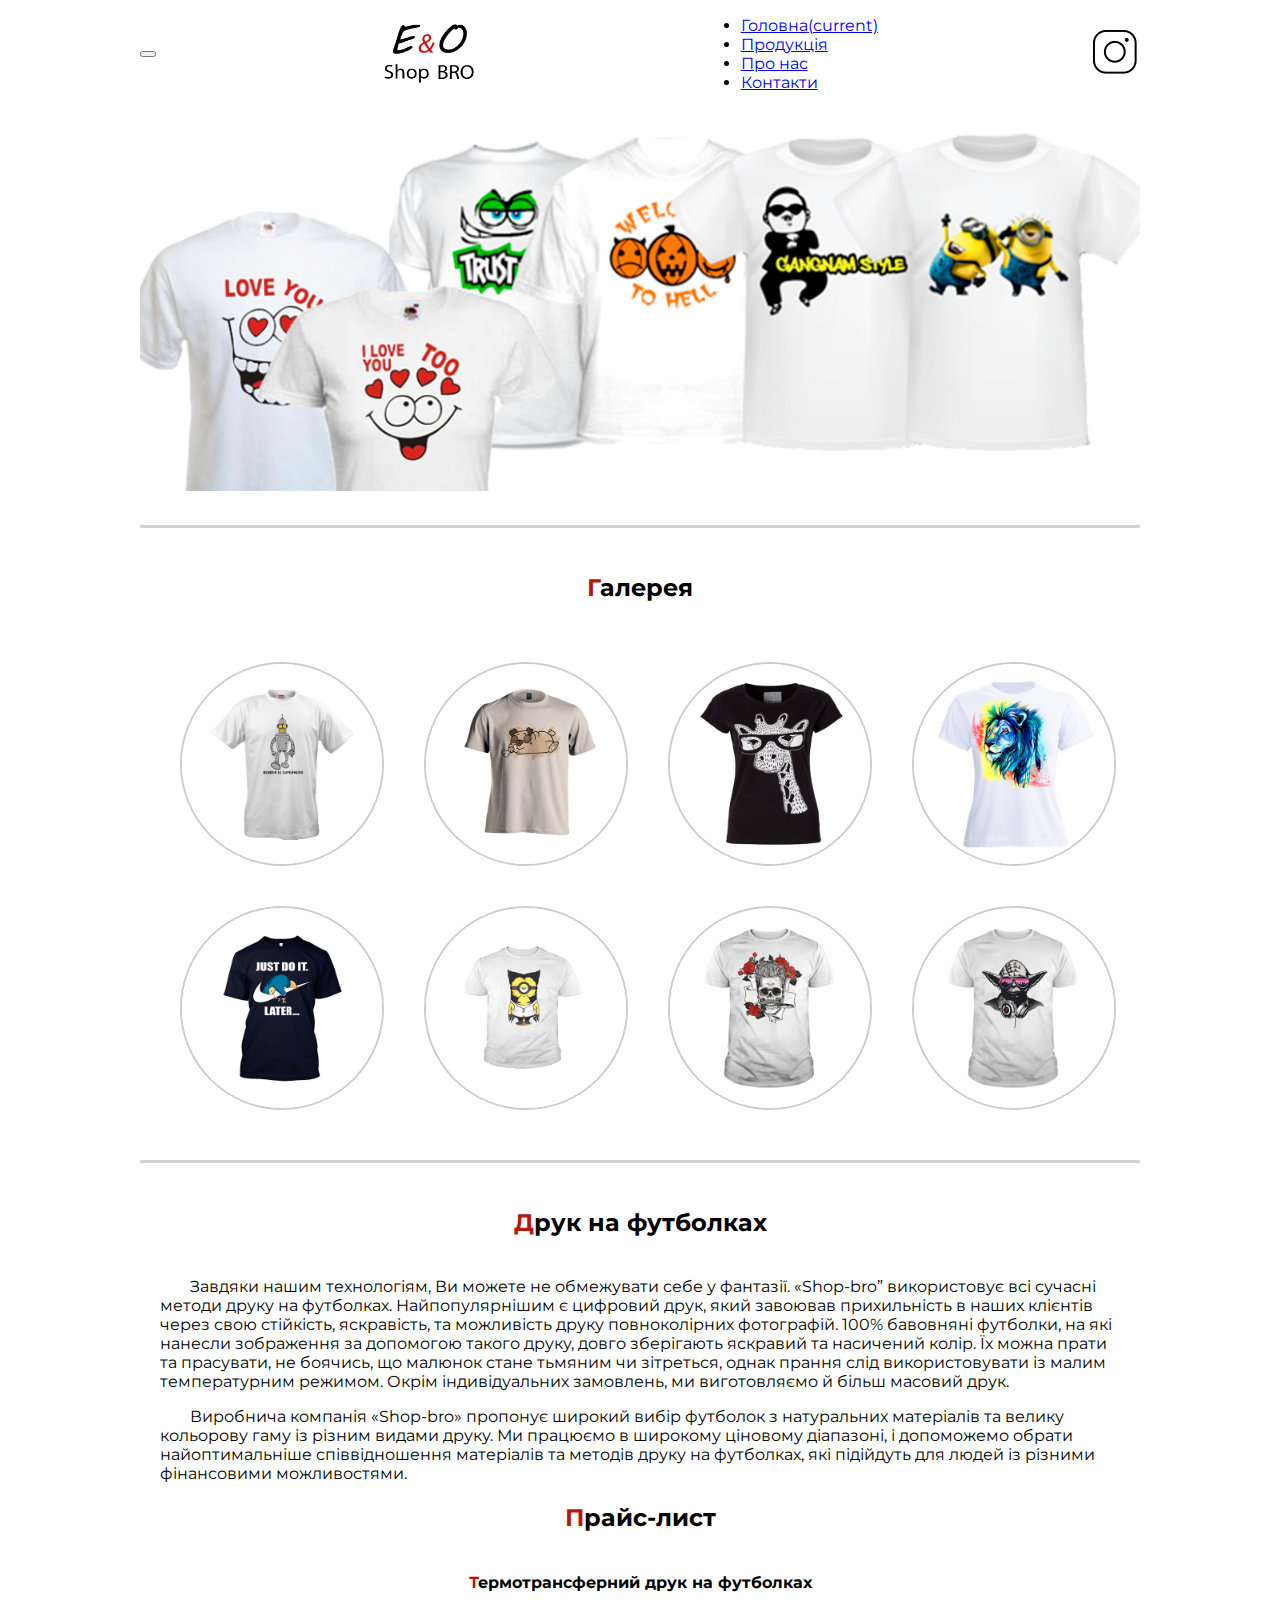
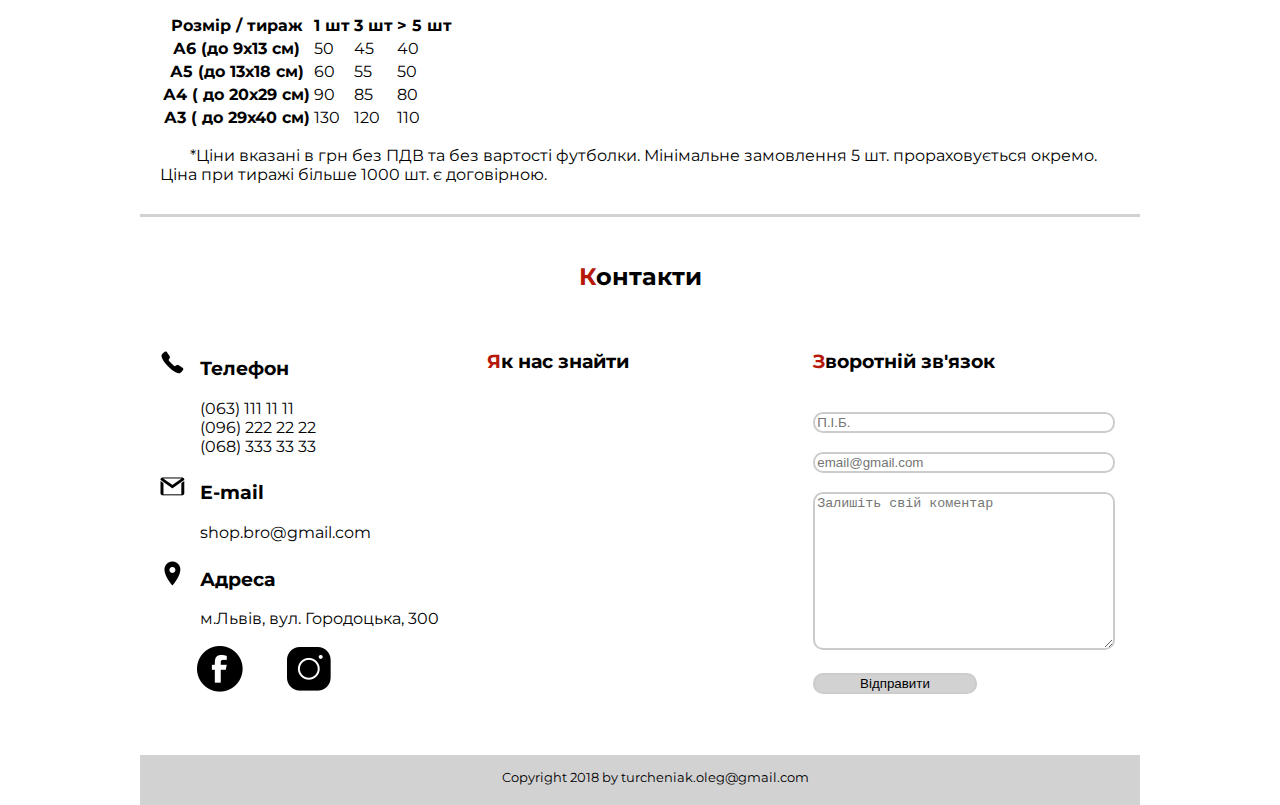
<file: t-shirt.html>
<!DOCTYPE html>
<html lang="en">
<head>
    <meta charset="UTF-8">
    <meta name="viewport" content="width=device-width, initial-scale=1.0">
    <meta http-equiv="X-UA-Compatible" content="ie=edge">
    <title>E&O Shop BRO Футболки</title>
    <link rel="stylesheet" href="https://stackpath.bootstrapcdn.com/bootstrap/4.1.3/css/bootstrap.min.css" integrity="sha384-MCw98/SFnGE8fJT3GXwEOngsV7Zt27NXFoaoApmYm81iuXoPkFOJwJ8ERdknLPMO" crossorigin="anonymous">
    <link rel="stylesheet" href="css/index.css" type="text/css">
    <link rel="stylesheet" href="css/product.css" type="text/css">
    <link rel="shortcut icon" href="img/favicon.ico" type="image/ico">
</head>
<body>
    <header id="home">
        <nav class="navbar navbar-expand-lg navbar-light bg-white">
            <button class="navbar-toggler" type="button" data-toggle="collapse" data-target="#navbarTogglerDemo03" aria-controls="navbarTogglerDemo03" aria-expanded="false" aria-label="Toggle navigation">
                <span class="navbar-toggler-icon"></span>
            </button>
            <div>
                <a class="navbar-brand" href="index.html"><img class="logo" src="img/logo.jpg" alt="logo"></a>
            </div>
            <div class="collapse navbar-collapse" id="navbarTogglerDemo03">
                <ul class="navbar-nav mr-auto mt-2 mt-lg-0">
                    <li class="nav-item active">
                        <a class="nav-link smooth" href="index.html">Головна<span class="sr-only">(current)</span></a>
                    </li>
                    <li class="nav-item">
                        <a class="nav-link smooth" href="index.html#products">Продукція</a>
                    </li>
                    <li class="nav-item">
                        <a class="nav-link smooth" href="index.html#about_us">Про нас</a>
                    </li>
                    <li class="nav-item">
                        <a class="nav-link smooth" href="#contacts">Контакти</a>
                    </li>
                </ul>
            </div>
            <div>
                <a class="navbar-brand" href="https://www.instagram.com/shop_bro_ua/"><img class="logo_instagram" src="img/instagram_icon_white.png" alt="instagram"></a>
            </div>
        </nav>
    </header>
    <div>
        <img class="product-banner" src="img/banner_futbolki.png" alt="Banner">
    </div>
    <div class="product-bor product-info">
        <h2>Галерея</h2>
        <div class="galery-list">
            <div class="galery-card">
                <img src="img/products/t-shirt_bender.png">
            </div>
            <div class="galery-card">
                <img src="img/products/t-shirt_dog.png">
            </div>
            <div class="galery-card">
                <img src="img/products/t-shirt_giraffe.png">
            </div>
            <div class="galery-card">
                <img src="img/products/t-shirt_lion.png">
            </div>
            <div class="galery-card">
                <img src="img/products/t-shirt_nike.png">
            </div>
            <div class="galery-card">
                <img src="img/products/t-shirt_rosomaha.png">
            </div>
            <div class="galery-card">
                <img src="img/products/t-shirt_roz.png">
            </div>
            <div class="galery-card">
                <img src="img/products/t-shirt_zwy.png">
            </div>
        </div>
    </div>
    <div class="product-bor product-info">
        <h2>Друк на футболках</h2>
        <p>Завдяки нашим технологіям, Ви можете не обмежувати себе у фантазії. «Shop-bro” використовує всі сучасні методи друку на футболках. Найпопулярнішим є цифровий друк, який завоював прихильність в наших клієнтів через свою стійкість, яскравість, та
            можливість друку повноколірних фотографій. 100% бавовняні футболки, на які нанесли зображення за допомогою такого друку, довго зберігають яскравий та насичений колір. Їх можна прати та прасувати, не боячись, що малюнок стане тьмяним чи зітреться,
            однак прання слід використовувати із малим температурним режимом. Окрім індивідуальних замовлень, ми виготовляємо й більш масовий друк.</p>
        <p>Виробнича компанія «Shop-bro» пропонує широкий вибір футболок з натуральних матеріалів та велику кольорову гаму із різним видами друку. Ми працюємо в широкому ціновому діапазоні, і допоможемо обрати найоптимальніше співвідношення матеріалів та
            методів друку на футболках, які підійдуть для людей із різними фінансовими можливостями.</p>
        <h2>Прайс-лист</h2>
        <h4>Термотрансферний друк на футболках</h4>
        <table class="table table-hover">
            <thead>
                <tr>
                    <th scope="col">Розмір / тираж</th>
                    <th scope="col">1 шт</th>
                    <th scope="col">3 шт</th>
                    <th scope="col">> 5 шт</th>
                </tr>
            </thead>
            <tbody>
                <tr>
                    <th scope="row">А6 (до 9х13 см)</th>
                    <td>50</td>
                    <td>45</td>
                    <td>40</td>
                </tr>
                <tr>
                    <th scope="row">А5 (до 13х18 см)</th>
                    <td>60</td>
                    <td>55</td>
                    <td>50</td>
                </tr>
                <tr>
                    <th scope="row">А4 ( до 20х29 см)</th>
                    <td>90</td>
                    <td>85</td>
                    <td>80</td>
                </tr>
                <tr>
                    <th scope="row">А3 ( до 29х40 см)</th>
                    <td>130</td>
                    <td>120</td>
                    <td>110</td>
                </tr>
            </tbody>
        </table>
        <p>*Ціни вказані в грн без ПДВ та без вартості футболки. Мінімальне замовлення 5 шт. прораховується окремо. Ціна при тиражі більше 1000 шт. є договірною.</p>
    </div>
    <footer id="contacts">
        <section>
            <h2>Контакти</h2>
            <div class="contact-list">
                <div class="cont contact-card">
                    <h3><img class="icons" src="img/phone-icon.png" alt="Телефон">Телефон</h3>
                    <ul class="conts">
                        <li>(063) 111 11 11</li>
                        <li>(096) 222 22 22</li>
                        <li>(068) 333 33 33</li>
                    </ul>
                    <h3><img class="icons" src="img/mai-icon.png" alt="Е-mail">Е-mail</h3>
                    <ul class="conts">
                        <li>shop.bro@gmail.com</li>
                    </ul>
                    <h3><img class="icons" src="img/local-icon.png" alt="Адреса">Адреса</h3>
                    <ul class="conts">
                        <li>м.Львів, вул. Городоцька, 300</li>
                    </ul>
                    <a class="icons-sm" href="https://www.facebook.com/profile.php?id=100007204816958"><img src="img/facebook.png" alt="facebook"></a>
                    <a class="icons-sm" href="https://www.instagram.com/shop_bro_ua/"><img src="img/instagram_icon_black.png" alt="instagram"></a>
                </div>
                <div class="location contact-card">
                    <h3>Як нас знайти</h3>
                    <iframe class="location-map" src="https://www.google.com/maps/embed?pb=!1m14!1m12!1m3!1d3061.105569706121!2d23.92005285309671!3d49.82229878882454!2m3!1f0!2f0!3f0!3m2!1i1024!2i768!4f13.1!5e0!3m2!1suk!2sua!4v1532902355750"  allowfullscreen></iframe>
                </div>
                <div class="feedback contact-card">
                    <h3>Зворотній зв'язок</h3>
                    <form method="POST" action="https://formspree.io/turcheniak.oleg@gmail.com">
                        <input type="text" name="П.І.Б." id="client-name" title="client-name" placeholder="П.І.Б." required>
                        <br><br>
                        <input type="email" name="client-email" title="client-email" placeholder="email@gmail.com" required>
                        <br><br>
                        <textarea name="message" rows="10" cols="30" title="comment" placeholder="Залишіть свій коментар"></textarea>
                        <br><br>
                        <input class="btm" type="submit" value="Відправити" />
                        <br><br>
                    </form>
                </div>
            </div>
        </section>
        <div class="end">
            <p>Copyright 2018 by turcheniak.oleg@gmail.com</p>
        </div>
    </footer>
    <script src="https://code.jquery.com/jquery-3.3.1.min.js" integrity="sha256-FgpCb/KJQlLNfOu91ta32o/NMZxltwRo8QtmkMRdAu8=" crossorigin="anonymous">
    </script>
    <script src="https://cdnjs.cloudflare.com/ajax/libs/popper.js/1.14.3/umd/popper.min.js" integrity="sha384-ZMP7rVo3mIykV+2+9J3UJ46jBk0WLaUAdn689aCwoqbBJiSnjAK/l8WvCWPIPm49" crossorigin="anonymous">
    </script>
    <script src="https://stackpath.bootstrapcdn.com/bootstrap/4.1.3/js/bootstrap.min.js" integrity="sha384-ChfqqxuZUCnJSK3+MXmPNIyE6ZbWh2IMqE241rYiqJxyMiZ6OW/JmZQ5stwEULTy" crossorigin="anonymous">
    </script>
    <script src="js/smooth-scroll.js"></script>
</body>
</html>
</file>
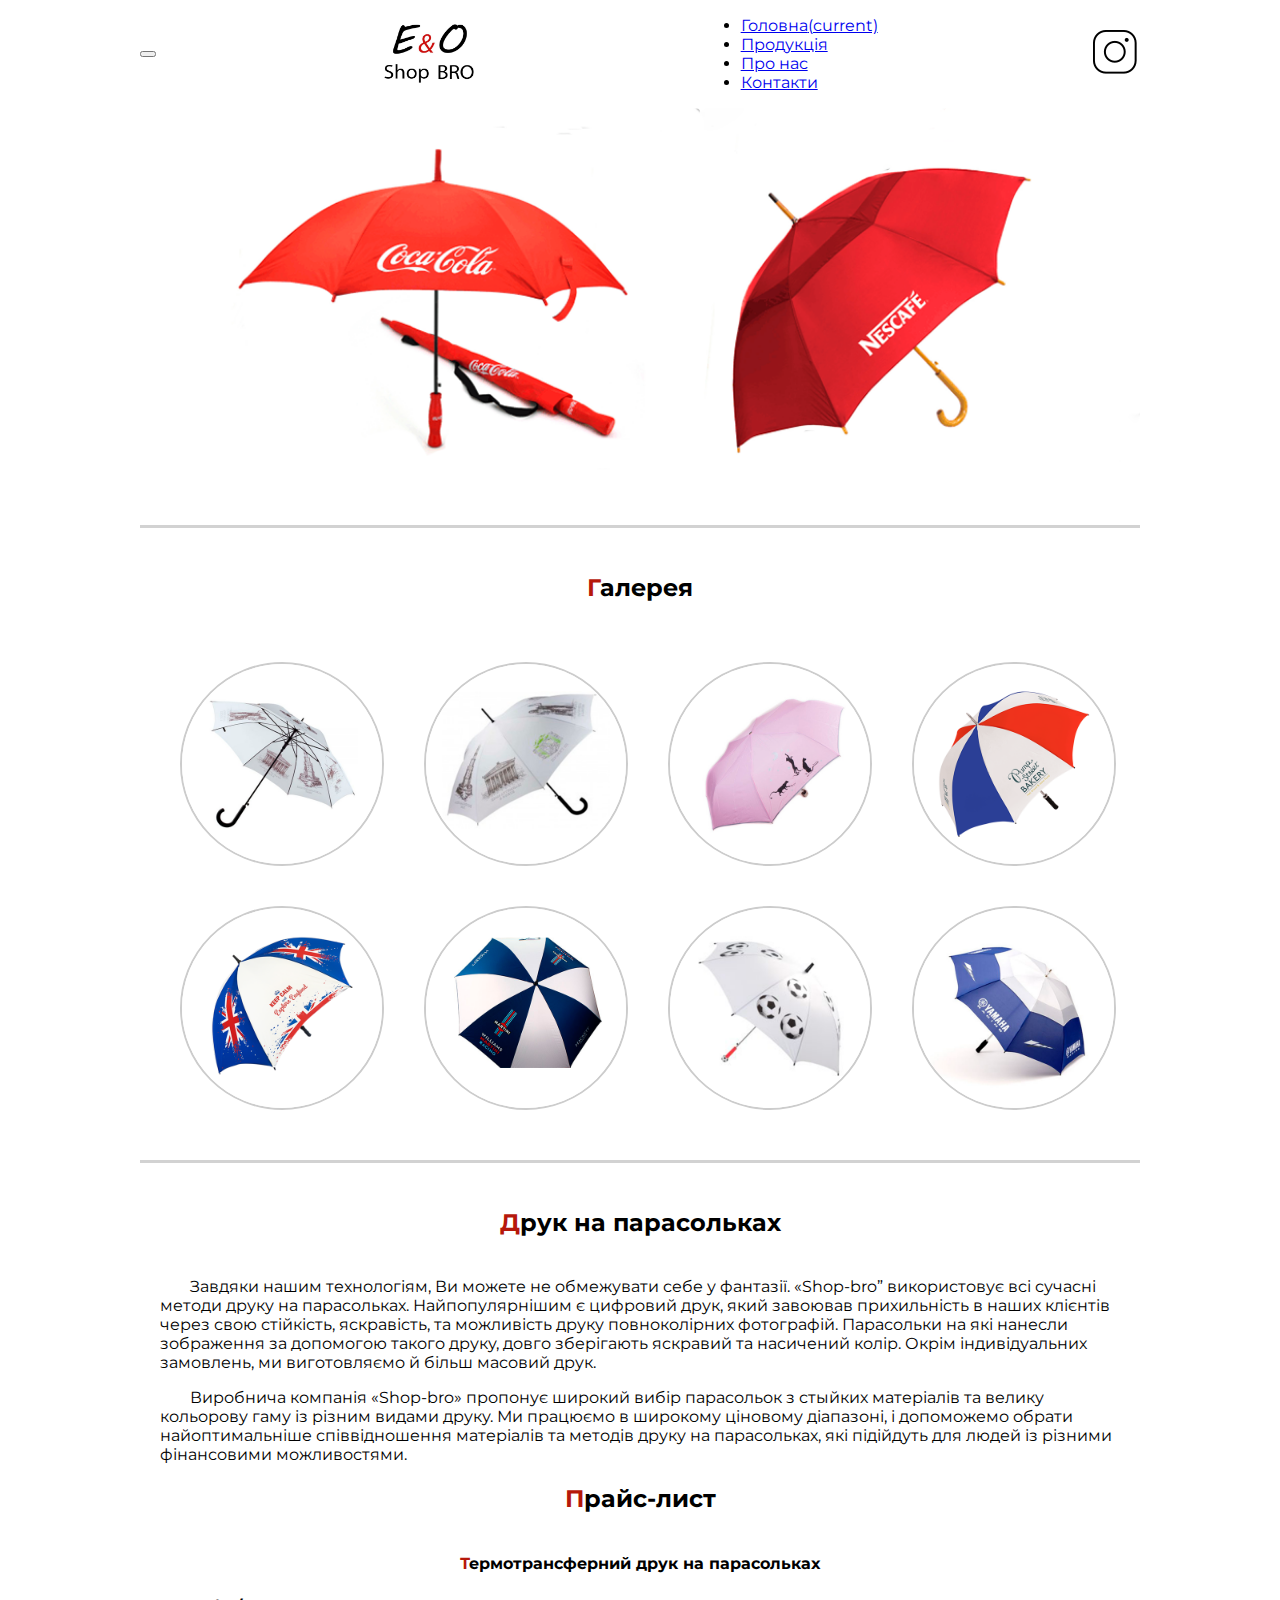
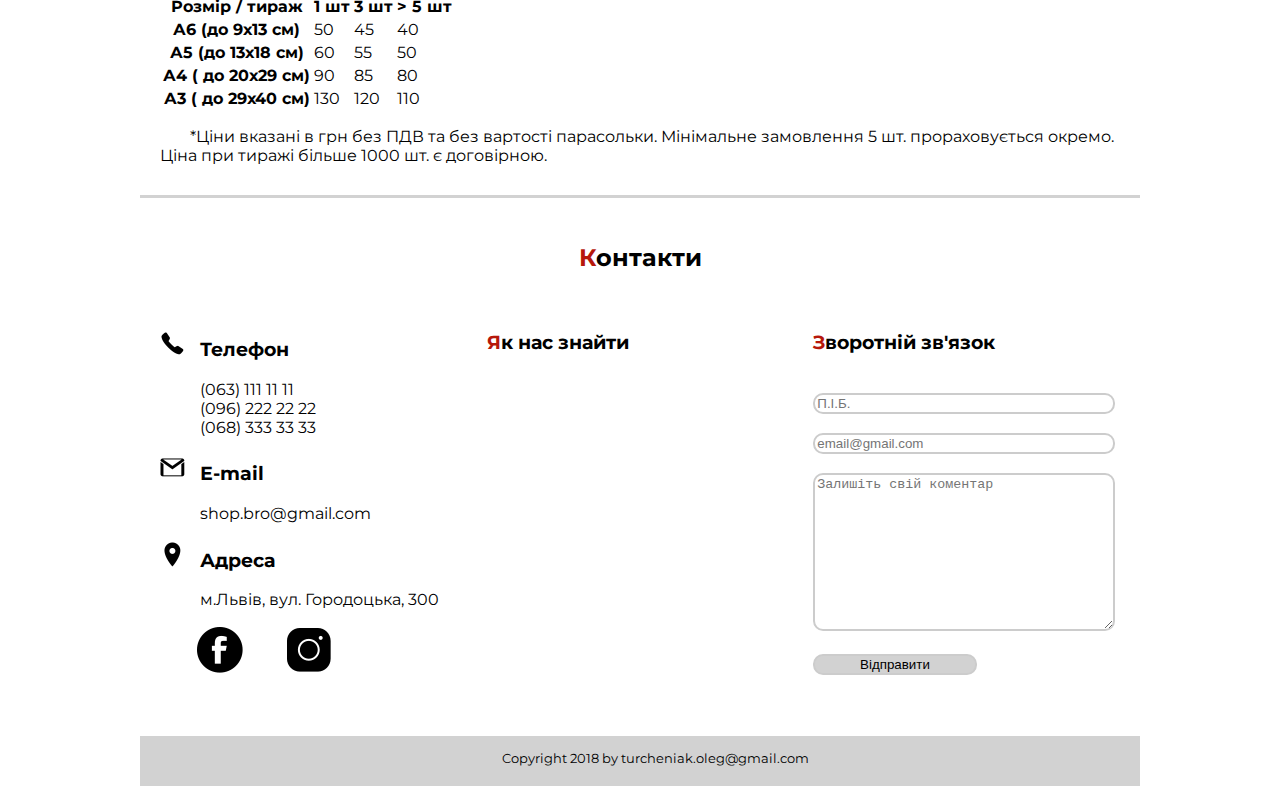
<file: umbrella.html>
<!DOCTYPE html>
<html lang="en">
<head>
    <meta charset="UTF-8">
    <meta name="viewport" content="width=device-width, initial-scale=1.0">
    <meta http-equiv="X-UA-Compatible" content="ie=edge">
    <title>E&O Shop BRO Парасольки</title>
    <link rel="stylesheet" href="https://stackpath.bootstrapcdn.com/bootstrap/4.1.3/css/bootstrap.min.css" integrity="sha384-MCw98/SFnGE8fJT3GXwEOngsV7Zt27NXFoaoApmYm81iuXoPkFOJwJ8ERdknLPMO" crossorigin="anonymous">
    <link rel="stylesheet" href="css/index.css" type="text/css">
    <link rel="stylesheet" href="css/product.css" type="text/css">
    <link rel="shortcut icon" href="img/favicon.ico" type="image/ico">
</head>
<body>
    <header id="home">
        <nav class="navbar navbar-expand-lg navbar-light bg-white">
            <button class="navbar-toggler" type="button" data-toggle="collapse" data-target="#navbarTogglerDemo03" aria-controls="navbarTogglerDemo03" aria-expanded="false" aria-label="Toggle navigation">
                <span class="navbar-toggler-icon"></span>
            </button>
            <div>
                <a class="navbar-brand" href="index.html"><img class="logo" src="img/logo.jpg" alt="logo"></a>
            </div>
            <div class="collapse navbar-collapse" id="navbarTogglerDemo03">
                <ul class="navbar-nav mr-auto mt-2 mt-lg-0">
                    <li class="nav-item active">
                        <a class="nav-link smooth" href="index.html">Головна<span class="sr-only">(current)</span></a>
                    </li>
                    <li class="nav-item">
                        <a class="nav-link smooth" href="index.html#products">Продукція</a>
                    </li>
                    <li class="nav-item">
                        <a class="nav-link smooth" href="index.html#about_us">Про нас</a>
                    </li>
                    <li class="nav-item">
                        <a class="nav-link smooth" href="#contacts">Контакти</a>
                    </li>
                </ul>
            </div>
            <div>
                <a class="navbar-brand" href="https://www.instagram.com/shop_bro_ua/"><img class="logo_instagram" src="img/instagram_icon_white.png" alt="instagram"></a>
            </div>
        </nav>
    </header>
    <div>
        <img class="product-banner" src="img/umbrella_banner.png" alt="Banner">
    </div>
    <div class="product-bor product-info">
        <h2>Галерея</h2>
        <div class="galery-list">
            <div class="galery-card">
                <img src="img/products/umbrella_a.png">
            </div>
            <div class="galery-card">
                <img src="img/products/umbrella_b.png">
            </div>
            <div class="galery-card">
                <img src="img/products/umbrella_cat.png">
            </div>
            <div class="galery-card">
                <img src="img/products/umbrella_d.png">
            </div>
            <div class="galery-card">
                <img src="img/products/umbrella_keepcalm.png">
            </div>
            <div class="galery-card">
                <img src="img/products/umbrella_martini.png">
            </div>
            <div class="galery-card">
                <img src="img/products/umbrella_f.png">
            </div>
            <div class="galery-card">
                <img src="img/products/umbrella_yamahha.png">
            </div>
        </div>
    </div>
    <div class="product-bor product-info">
        <h2>Друк на парасольках</h2>
        <p>Завдяки нашим технологіям, Ви можете не обмежувати себе у фантазії. «Shop-bro” використовує всі сучасні методи друку на парасольках. Найпопулярнішим є цифровий друк, який завоював прихильність в наших клієнтів через свою стійкість, яскравість,
            та можливість друку повноколірних фотографій. Парасольки на які нанесли зображення за допомогою такого друку, довго зберігають яскравий та насичений колір. Окрім індивідуальних замовлень, ми виготовляємо й більш масовий друк.</p>
        <p>Виробнича компанія «Shop-bro» пропонує широкий вибір парасольок з стыйких матеріалів та велику кольорову гаму із різним видами друку. Ми працюємо в широкому ціновому діапазоні, і допоможемо обрати найоптимальніше співвідношення матеріалів та методів
            друку на парасольках, які підійдуть для людей із різними фінансовими можливостями.</p>
        <h2>Прайс-лист</h2>
        <h4>Термотрансферний друк на парасольках</h4>
        <table class="table table-hover">
            <thead>
                <tr>
                    <th scope="col">Розмір / тираж</th>
                    <th scope="col">1 шт</th>
                    <th scope="col">3 шт</th>
                    <th scope="col">> 5 шт</th>
                </tr>
            </thead>
            <tbody>
                <tr>
                    <th scope="row">А6 (до 9х13 см)</th>
                    <td>50</td>
                    <td>45</td>
                    <td>40</td>
                </tr>
                <tr>
                    <th scope="row">А5 (до 13х18 см)</th>
                    <td>60</td>
                    <td>55</td>
                    <td>50</td>
                </tr>
                <tr>
                    <th scope="row">А4 ( до 20х29 см)</th>
                    <td>90</td>
                    <td>85</td>
                    <td>80</td>
                </tr>
                <tr>
                    <th scope="row">А3 ( до 29х40 см)</th>
                    <td>130</td>
                    <td>120</td>
                    <td>110</td>
                </tr>
            </tbody>
        </table>
        <p>*Ціни вказані в грн без ПДВ та без вартості парасольки. Мінімальне замовлення 5 шт. прораховується окремо. Ціна при тиражі більше 1000 шт. є договірною.</p>
    </div>
    <footer id="contacts">
        <section>
            <h2>Контакти</h2>
            <div class="contact-list">
                <div class="cont contact-card">
                    <h3><img class="icons" src="img/phone-icon.png" alt="Телефон">Телефон</h3>
                    <ul class="conts">
                        <li>(063) 111 11 11</li>
                        <li>(096) 222 22 22</li>
                        <li>(068) 333 33 33</li>
                    </ul>
                    <h3><img class="icons" src="img/mai-icon.png" alt="Е-mail">Е-mail</h3>
                    <ul class="conts">
                        <li>shop.bro@gmail.com</li>
                    </ul>
                    <h3><img class="icons" src="img/local-icon.png" alt="Адреса">Адреса</h3>
                    <ul class="conts">
                        <li>м.Львів, вул. Городоцька, 300</li>
                    </ul>
                    <a class="icons-sm" href="https://www.facebook.com/profile.php?id=100007204816958"><img src="img/facebook.png" alt="facebook"></a>
                    <a class="icons-sm" href="https://www.instagram.com/shop_bro_ua/"><img src="img/instagram_icon_black.png" alt="instagram"></a>
                </div>
                <div class="location contact-card">
                    <h3>Як нас знайти</h3>
                    <iframe class="location-map" src="https://www.google.com/maps/embed?pb=!1m14!1m12!1m3!1d3061.105569706121!2d23.92005285309671!3d49.82229878882454!2m3!1f0!2f0!3f0!3m2!1i1024!2i768!4f13.1!5e0!3m2!1suk!2sua!4v1532902355750"  allowfullscreen></iframe>
                </div>
                <div class="feedback contact-card">
                    <h3>Зворотній зв'язок</h3>
                    <form method="POST" action="https://formspree.io/turcheniak.oleg@gmail.com">
                        <input type="text" name="П.І.Б." id="client-name" title="client-name" placeholder="П.І.Б." required>
                        <br><br>
                        <input type="email" name="client-email" title="client-email" placeholder="email@gmail.com" required>
                        <br><br>
                        <textarea name="message" rows="10" cols="30" title="comment" placeholder="Залишіть свій коментар"></textarea>
                        <br><br>
                        <input class="btm" type="submit" value="Відправити" />
                        <br><br>
                    </form>
                </div>
            </div>
        </section>
        <div class="end">
            <p>Copyright 2018 by turcheniak.oleg@gmail.com</p>
        </div>
    </footer>
    <script src="https://code.jquery.com/jquery-3.3.1.min.js" integrity="sha256-FgpCb/KJQlLNfOu91ta32o/NMZxltwRo8QtmkMRdAu8=" crossorigin="anonymous">
    </script>
    <script src="https://cdnjs.cloudflare.com/ajax/libs/popper.js/1.14.3/umd/popper.min.js" integrity="sha384-ZMP7rVo3mIykV+2+9J3UJ46jBk0WLaUAdn689aCwoqbBJiSnjAK/l8WvCWPIPm49" crossorigin="anonymous">
    </script>
    <script src="https://stackpath.bootstrapcdn.com/bootstrap/4.1.3/js/bootstrap.min.js" integrity="sha384-ChfqqxuZUCnJSK3+MXmPNIyE6ZbWh2IMqE241rYiqJxyMiZ6OW/JmZQ5stwEULTy" crossorigin="anonymous">
    </script>
    <script src="js/smooth-scroll.js"></script>
</body>
</html>
</file>
<file: css/index.css>
@import url('https://fonts.googleapis.com/css?family=Montserrat');

:root {
    font-family: 'Montserrat', sans-serif;
}

body {
    max-width: 1000px;
    margin: auto;
    padding: 0 5px;
}

p {
    text-indent: 30px;
}

.navbar {
    display: flex;
    align-items: center;
    justify-content: space-between;
}

.logo {
    width: 120px;
    height: 90px;
}

.logo_instagram {
    width: 50px;
    height: 50px;
}

#products {
    margin-top: 30px;
    border-top-color: rgba(180, 180, 180, 0.6);
    border-top-style: solid;
    padding-top: 25px;
}

#products h2 {
    text-align: center;
    padding-bottom: 20px;
}

.product-list {
    display:grid;
    justify-items: center;
}

.product-card {
    margin: 22px;
    width: 150px;
    display:grid;
    justify-items: center;
}

.product-card img {
    width: 100%;
    height: 150px;
    border: 2px solid #ccc;
    border-radius: 100px;
}

.product-card img:hover {
    border: 2px solid #777;
}

div.review {
    padding: 15px;
    text-align: center;
}

@media (min-width: 400px) {
    .product-list {
        display: grid;
        grid-template-columns: 1fr 1fr;
    }
}

@media (min-width: 590px) {
    .product-list {
        display: grid;
        grid-template-columns: 1fr 1fr 1fr;
    }
}

@media (min-width: 780px) {
    .product-list {
        display: grid;
        grid-template-columns: repeat(4, 1fr);
    }
}

@media (min-width: 970px) {
    .product-list {
        display: grid;
        grid-template-columns: repeat(5, 1fr);
    }
}

#about_us {
    margin-top: 30px;
    border-top-color: rgba(180, 180, 180, 0.6);
    border-top-style: solid;
    padding-top: 25px;
    padding-bottom: 25px;
}

#about_us h2 {
    text-align: center;
    padding-bottom: 20px;
}

#about_us p {
    padding-left: 20px;
    padding-right: 20px;
}

footer {
    margin-top: 30px;
    border-top-color: rgba(180, 180, 180, 0.6);
    border-top-style: solid;
    padding-top: 25px;
}

footer h2 {
    text-align: center;
    padding-bottom: 20px;
}

div .contact-card {
    width: 100%;
    margin-bottom: 30px;
    padding-left: 10px;
}

.contact-list {
    margin: 10px;
    flex-flow: row wrap;
}

@media (min-width: 742px) {
    .contact-list {
        display: grid;
        grid-template-columns: 1fr 1fr;
    }
}

@media (min-width: 1000px) {
    .contact-list {
        display: grid;
        grid-template-columns: 1fr 1fr 1fr;
    }
}

.icons {
    width: 25px;
    height: 25px;
    margin-right: 15px;
}

.icons-sm {
    padding-left: 35px;
    margin-top: 10px;
}

.conts {
    list-style-type: none;
}

.location-map {
    width: 90%;
    height: 200px;
    border: 0;
    border-width: 0px;
}

.location h3 {
    padding-bottom: 20px;
}

.feedback h3 {
    padding-bottom: 20px;
}

input {
    width: 90%;
    border: 2px solid #ccc;
    border-radius: 10px;
}

textarea {
    width: 90%;
    border: 2px solid #ccc;
    border-radius: 10px;
}

.btm {
    background-color: rgba(180, 180, 180, 0.6);
    width: 50%;
}

footer div.end {
    height: 50px;
    background-color: rgba(180, 180, 180, 0.6);
}

footer div.end p {
    font-size: 0.8rem;
    text-align: center;
    padding-top: 15px;
}

h3::first-letter {
    color: #b6180b;
}

h2::first-letter {
    color: #b6180b;
}

.nav-link::first-letter {
    color: #b6180b;
}
</file>
<file: css/product.css>
.product-banner {
    width: 100%;
}

.product-bor {
    margin-top: 30px;
    border-top-color: rgba(180, 180, 180, 0.6);
    border-top-style: solid;
    padding-top: 25px;
}

.product-bor h2 {
    text-align: center;
    padding-bottom: 20px;
}

.product-info {
    padding-left: 20px;
    padding-right: 20px;
}

.galery-card {
    margin: 20px;
    display:grid;
    justify-items: center;
}

.galery-card img {
    width: 200px;
    border: 2px solid #ccc;
    border-radius: 500px;
}

@media (min-width: 501px) {
    .galery-list {
        display: grid;
        grid-template-columns: 1fr 1fr;
    }
}

@media (min-width: 741px) {
    .galery-list {
        display: grid;
        grid-template-columns: 1fr 1fr 1fr;
    }
}

@media (min-width: 980px) {
    .galery-list {
        display: grid;
        grid-template-columns: 1fr 1fr 1fr 1fr;
    }
}

h4 {
    text-align: center;
}

h4::first-letter {
    color: #b6180b;
}

h3::first-letter {
    color: #b6180b;
}

h2::first-letter {
    color: #b6180b;
}
</file>
